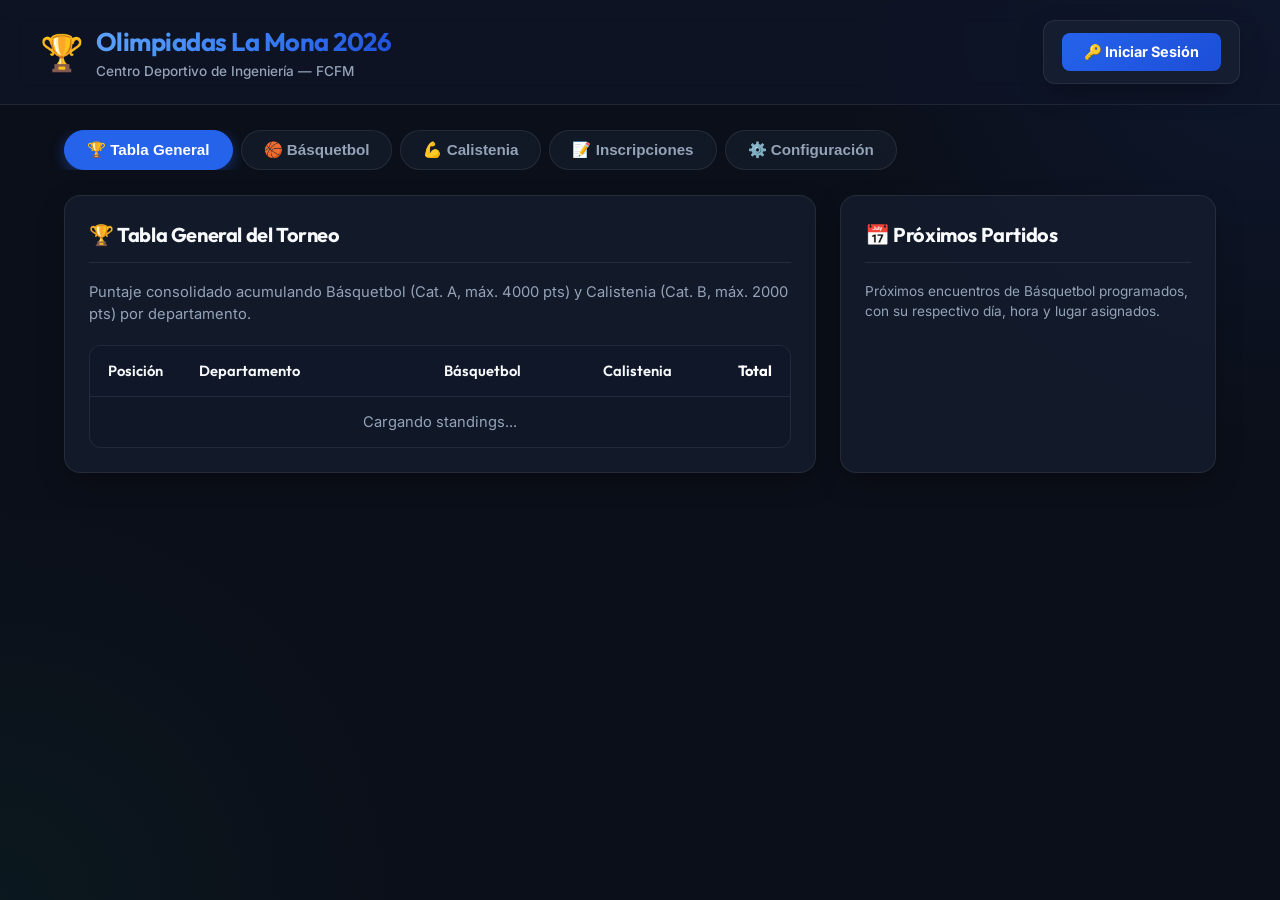
<file: frontend/index.html>
<!DOCTYPE html>
<html lang="es">
<head>
  <meta charset="UTF-8" />
  <meta name="viewport" content="width=device-width, initial-scale=1.0" />
  <title>🏆 Olimpiadas La Mona — CDI</title>
  <!-- Google Fonts: Outfit (headings) and Inter (body) -->
  <link rel="preconnect" href="https://fonts.googleapis.com">
  <link rel="preconnect" href="https://fonts.gstatic.com" crossorigin>
  <link href="https://fonts.googleapis.com/css2?family=Inter:wght@300;400;500;600;700&family=Outfit:wght@400;500;600;700;800&display=swap" rel="stylesheet">
  <style>
    /* ─── Variables de Diseño ─── */
    :root {
      --bg-main: #0b0f19;
      --bg-card: rgba(22, 30, 49, 0.7);
      --bg-card-hover: rgba(30, 41, 67, 0.85);
      --border-card: rgba(255, 255, 255, 0.08);
      --border-focus: #3b82f6;
      --text-primary: #f8fafc;
      --text-secondary: #94a3b8;
      --text-muted: #64748b;
      --color-primary: #2563eb;
      --color-primary-hover: #1d4ed8;
      --color-success: #10b981;
      --color-warning: #f59e0b;
      --color-danger: #ef4444;
      --font-headings: 'Outfit', sans-serif;
      --font-body: 'Inter', sans-serif;
      --shadow-premium: 0 10px 30px -10px rgba(0, 0, 0, 0.5);
      --transition-fast: all 0.2s cubic-bezier(0.4, 0, 0.2, 1);
    }

    /* ─── Resets y Estilos Generales ─── */
    * {
      box-sizing: border-box;
      margin: 0;
      padding: 0;
    }

    body {
      background-color: var(--bg-main);
      background-image: radial-gradient(circle at top right, rgba(37, 99, 235, 0.1), transparent 450px),
                        radial-gradient(circle at bottom left, rgba(16, 185, 129, 0.05), transparent 400px);
      color: var(--text-primary);
      font-family: var(--font-body);
      min-height: 100vh;
      line-height: 1.5;
      -webkit-font-smoothing: antialiased;
    }

    h1, h2, h3, h4 {
      font-family: var(--font-headings);
      font-weight: 700;
      letter-spacing: -0.02em;
    }

    /* ─── Header Premium ─── */
    header {
      background: rgba(15, 23, 42, 0.6);
      backdrop-filter: blur(12px);
      -webkit-backdrop-filter: blur(12px);
      border-bottom: 1px solid var(--border-card);
      padding: 20px 40px;
      display: flex;
      justify-content: space-between;
      align-items: center;
      flex-wrap: wrap;
      gap: 20px;
      position: sticky;
      top: 0;
      z-index: 100;
    }

    .brand-container {
      display: flex;
      align-items: center;
      gap: 12px;
    }

    .brand-logo {
      font-size: 2.2rem;
      animation: pulse 3s infinite alternate;
    }

    .brand-title h1 {
      font-size: 1.6rem;
      background: linear-gradient(135deg, #60a5fa 0%, #3b82f6 50%, #1d4ed8 100%);
      -webkit-background-clip: text;
      -webkit-text-fill-color: transparent;
    }

    .brand-title p {
      font-size: 0.85rem;
      color: var(--text-secondary);
      font-weight: 500;
    }

    /* ─── Widget de Login/Sesión en Header ─── */
    .user-session-card {
      background: rgba(30, 41, 59, 0.5);
      border: 1px solid var(--border-card);
      border-radius: 12px;
      padding: 12px 18px;
      display: flex;
      align-items: center;
      gap: 14px;
      max-width: 580px;
      box-shadow: var(--shadow-premium);
    }

    .user-badge-info {
      display: flex;
      flex-direction: column;
      gap: 4px;
    }

    .user-role-badge {
      font-size: 0.75rem;
      font-weight: 700;
      padding: 3px 10px;
      border-radius: 20px;
      text-transform: uppercase;
      text-align: center;
      display: inline-block;
      width: fit-content;
    }

    .user-name-display {
      font-size: 0.9rem;
      font-weight: 600;
      color: var(--text-primary);
      max-width: 220px;
      overflow: hidden;
      text-overflow: ellipsis;
      white-space: nowrap;
    }

    .btn-login-header {
      background: linear-gradient(135deg, #2563eb 0%, #1d4ed8 100%);
      color: white;
      border: none;
      padding: 10px 22px;
      border-radius: 8px;
      cursor: pointer;
      font-weight: 700;
      font-size: 0.9rem;
      font-family: var(--font-body);
      transition: var(--transition-fast);
      display: flex;
      align-items: center;
      gap: 8px;
    }

    .btn-login-header:hover {
      transform: translateY(-1px);
      box-shadow: 0 6px 20px rgba(37, 99, 235, 0.4);
    }

    .btn-logout {
      background: rgba(239, 68, 68, 0.15);
      color: #fca5a5;
      border: 1px solid rgba(239, 68, 68, 0.3);
      padding: 6px 14px;
      border-radius: 6px;
      cursor: pointer;
      font-size: 0.78rem;
      font-weight: 600;
      font-family: var(--font-body);
      transition: var(--transition-fast);
    }

    .btn-logout:hover {
      background: rgba(239, 68, 68, 0.3);
      color: #fff;
    }

    /* Colores por Rol */
    .role-organizador { background: rgba(37, 99, 235, 0.2); color: #93c5fd; border: 1px solid rgba(37, 99, 235, 0.4); }
    .role-juez { background: rgba(245, 158, 11, 0.2); color: #fde047; border: 1px solid rgba(245, 158, 11, 0.4); }
    .role-centro_estudiantes { background: rgba(16, 185, 129, 0.2); color: #6ee7b7; border: 1px solid rgba(16, 185, 129, 0.4); }
    .role-jugador { background: rgba(139, 92, 246, 0.2); color: #c4b5fd; border: 1px solid rgba(139, 92, 246, 0.4); }
    .role-guest { background: rgba(148, 163, 184, 0.15); color: #e2e8f0; border: 1px solid rgba(148, 163, 184, 0.3); }

    .user-dept-text {
      font-size: 0.8rem;
      color: var(--text-secondary);
      font-weight: 500;
    }

    /* ─── Modal de Login ─── */
    .login-overlay {
      position: fixed;
      inset: 0;
      background: rgba(0, 0, 0, 0.7);
      backdrop-filter: blur(8px);
      -webkit-backdrop-filter: blur(8px);
      display: flex;
      align-items: center;
      justify-content: center;
      z-index: 1000;
      animation: fadeIn 0.3s ease;
    }

    .login-overlay.hidden {
      display: none;
    }

    .login-modal {
      background: linear-gradient(145deg, rgba(22, 30, 49, 0.95) 0%, rgba(15, 23, 42, 0.98) 100%);
      border: 1px solid rgba(255, 255, 255, 0.1);
      border-radius: 20px;
      padding: 40px 36px;
      width: 100%;
      max-width: 420px;
      box-shadow: 0 24px 60px rgba(0, 0, 0, 0.6), 0 0 80px rgba(37, 99, 235, 0.08);
      animation: slideDown 0.4s ease;
    }

    .login-modal h2 {
      font-family: var(--font-headings);
      font-size: 1.5rem;
      text-align: center;
      margin-bottom: 8px;
      background: linear-gradient(135deg, #60a5fa 0%, #3b82f6 50%, #1d4ed8 100%);
      -webkit-background-clip: text;
      -webkit-text-fill-color: transparent;
    }

    .login-modal .login-subtitle {
      text-align: center;
      color: var(--text-secondary);
      font-size: 0.85rem;
      margin-bottom: 28px;
    }

    .login-modal .form-group {
      margin-bottom: 18px;
    }

    .login-modal .form-group label {
      font-size: 0.82rem;
      color: var(--text-secondary);
      font-weight: 600;
      text-transform: uppercase;
      letter-spacing: 0.04em;
    }

    .login-modal .form-group input {
      background: rgba(9, 13, 22, 0.8);
      color: var(--text-primary);
      border: 1px solid var(--border-card);
      padding: 12px 16px;
      border-radius: 10px;
      font-size: 0.95rem;
      outline: none;
      width: 100%;
      font-family: var(--font-body);
      transition: var(--transition-fast);
    }

    .login-modal .form-group input:focus {
      border-color: var(--border-focus);
      box-shadow: 0 0 0 3px rgba(37, 99, 235, 0.2);
    }

    .login-modal .btn-login {
      background: linear-gradient(135deg, #2563eb 0%, #1d4ed8 100%);
      color: white;
      border: none;
      padding: 13px 24px;
      border-radius: 10px;
      cursor: pointer;
      font-weight: 700;
      font-size: 1rem;
      font-family: var(--font-body);
      width: 100%;
      margin-top: 6px;
      transition: var(--transition-fast);
      display: flex;
      align-items: center;
      justify-content: center;
      gap: 8px;
    }

    .login-modal .btn-login:hover {
      transform: translateY(-2px);
      box-shadow: 0 8px 24px rgba(37, 99, 235, 0.4);
    }

    .login-modal .btn-login:active {
      transform: translateY(0);
    }

    .login-modal .login-error {
      background: rgba(239, 68, 68, 0.12);
      color: #fca5a5;
      border: 1px solid rgba(239, 68, 68, 0.3);
      border-radius: 8px;
      padding: 10px 14px;
      font-size: 0.84rem;
      font-weight: 500;
      margin-bottom: 14px;
      display: none;
      animation: slideDown 0.3s ease;
    }

    .login-modal .btn-cancel-login {
      background: transparent;
      color: var(--text-secondary);
      border: none;
      padding: 10px;
      cursor: pointer;
      font-size: 0.85rem;
      font-family: var(--font-body);
      width: 100%;
      text-align: center;
      margin-top: 8px;
      transition: var(--transition-fast);
    }

    .login-modal .btn-cancel-login:hover {
      color: var(--text-primary);
    }

    .login-modal .login-hint {
      text-align: center;
      font-size: 0.72rem;
      color: var(--text-muted);
      margin-top: 16px;
      line-height: 1.6;
    }

    /* ─── Navegación de Pestañas ─── */
    nav {
      max-width: 1200px;
      margin: 25px auto 10px auto;
      padding: 0 24px;
      display: flex;
      gap: 8px;
      overflow-x: auto;
      scrollbar-width: none;
    }

    nav::-webkit-scrollbar {
      display: none;
    }

    nav button {
      background: rgba(30, 41, 59, 0.4);
      color: var(--text-secondary);
      border: 1px solid var(--border-card);
      padding: 10px 22px;
      border-radius: 30px;
      cursor: pointer;
      font-size: 0.95rem;
      font-weight: 600;
      white-space: nowrap;
      transition: var(--transition-fast);
      display: flex;
      align-items: center;
      gap: 8px;
    }

    nav button:hover {
      background: rgba(30, 41, 59, 0.8);
      color: var(--text-primary);
      border-color: rgba(255, 255, 255, 0.2);
    }

    nav button.active {
      background: var(--color-primary);
      color: white;
      border-color: var(--color-primary);
      box-shadow: 0 4px 14px rgba(37, 99, 235, 0.4);
    }

    /* ─── Contenedor Principal ─── */
    main {
      max-width: 1200px;
      margin: 0 auto 50px auto;
      padding: 15px 24px;
    }

    .section {
      display: none;
      animation: fadeIn 0.4s ease-out;
    }

    .section.active {
      display: block;
    }

    /* ─── Tarjetas y Layouts ─── */
    .grid-2 {
      display: grid;
      grid-template-columns: repeat(auto-fit, minmax(380px, 1fr));
      gap: 24px;
      margin-bottom: 24px;
    }

    .card {
      background: var(--bg-card);
      border-radius: 16px;
      padding: 24px;
      border: 1px solid var(--border-card);
      box-shadow: var(--shadow-premium);
      transition: var(--transition-fast);
    }

    .card:hover {
      background: var(--bg-card-hover);
      border-color: rgba(255, 255, 255, 0.12);
    }

    .card h2 {
      font-size: 1.25rem;
      color: var(--text-primary);
      margin-bottom: 18px;
      display: flex;
      align-items: center;
      gap: 10px;
      border-bottom: 1px solid rgba(255, 255, 255, 0.08);
      padding-bottom: 12px;
    }

    /* ─── Formularios ─── */
    .form-group {
      margin-bottom: 16px;
      display: flex;
      flex-direction: column;
      gap: 6px;
    }

    .form-group label {
      font-size: 0.85rem;
      color: var(--text-secondary);
      font-weight: 600;
    }

    .form-group input, .form-group select {
      background: #090d16;
      color: var(--text-primary);
      border: 1px solid var(--border-card);
      padding: 10px 14px;
      border-radius: 8px;
      font-size: 0.9rem;
      outline: none;
      width: 100%;
      font-family: var(--font-body);
      transition: var(--transition-fast);
    }

    .form-group input:focus, .form-group select:focus {
      border-color: var(--border-focus);
      box-shadow: 0 0 0 3px rgba(37, 99, 235, 0.15);
    }

    /* Botones */
    .btn {
      display: inline-flex;
      align-items: center;
      justify-content: center;
      gap: 8px;
      background: var(--color-primary);
      color: white;
      border: none;
      padding: 11px 22px;
      border-radius: 8px;
      cursor: pointer;
      font-weight: 600;
      font-size: 0.92rem;
      font-family: var(--font-body);
      transition: var(--transition-fast);
      width: 100%;
      text-align: center;
    }

    .btn:hover {
      background: var(--color-primary-hover);
      transform: translateY(-1px);
    }

    .btn:active {
      transform: translateY(0);
    }

    .btn-secondary {
      background: rgba(148, 163, 184, 0.15);
      color: var(--text-primary);
      border: 1px solid var(--border-card);
    }

    .btn-secondary:hover {
      background: rgba(148, 163, 184, 0.25);
    }

    .btn-success {
      background: var(--color-success);
    }

    .btn-success:hover {
      background: #059669;
    }

    .btn-danger {
      background: var(--color-danger);
    }

    .btn-danger:hover {
      background: #dc2626;
    }

    /* ─── Alertas y Respuestas ─── */
    .msg-box {
      margin-top: 12px;
      padding: 10px 14px;
      border-radius: 8px;
      font-size: 0.85rem;
      font-weight: 500;
      animation: slideDown 0.3s ease;
      display: none;
    }

    .msg-success {
      background: rgba(16, 185, 129, 0.15);
      color: #6ee7b7;
      border: 1px solid rgba(16, 185, 129, 0.3);
      display: block;
    }

    .msg-error {
      background: rgba(239, 68, 68, 0.15);
      color: #fca5a5;
      border: 1px solid rgba(239, 68, 68, 0.3);
      display: block;
    }

    /* ─── Tablas Premium ─── */
    .table-container {
      overflow-x: auto;
      border-radius: 12px;
      border: 1px solid var(--border-card);
      background: rgba(15, 23, 42, 0.4);
    }

    table {
      width: 100%;
      border-collapse: collapse;
      font-size: 0.92rem;
      text-align: left;
    }

    th {
      background: rgba(15, 23, 42, 0.8);
      color: var(--text-primary);
      font-weight: 600;
      padding: 14px 18px;
      border-bottom: 1px solid var(--border-card);
      font-family: var(--font-headings);
    }

    td {
      padding: 14px 18px;
      border-bottom: 1px solid rgba(255, 255, 255, 0.04);
      color: var(--text-secondary);
      vertical-align: middle;
    }

    tr:last-child td {
      border-bottom: none;
    }

    tr:hover td {
      background: rgba(255, 255, 255, 0.02);
      color: var(--text-primary);
    }

    /* ─── Badges e Indicadores ─── */
    .badge {
      display: inline-block;
      padding: 4px 10px;
      border-radius: 20px;
      font-size: 0.78rem;
      font-weight: 700;
      text-transform: uppercase;
      text-align: center;
    }

    .badge-pendiente {
      background: rgba(245, 158, 11, 0.15);
      color: #fcd34d;
      border: 1px solid rgba(245, 158, 11, 0.3);
    }

    .badge-aprobada, .badge-jugado {
      background: rgba(16, 185, 129, 0.15);
      color: #6ee7b7;
      border: 1px solid rgba(16, 185, 129, 0.3);
    }

    .badge-rechazada, .badge-wo {
      background: rgba(239, 68, 68, 0.15);
      color: #fca5a5;
      border: 1px solid rgba(239, 68, 68, 0.3);
    }

    .stars-indicator {
      color: #f5a623;
      font-weight: 600;
      display: inline-flex;
      align-items: center;
      gap: 3px;
    }

    /* ─── Leaderboard Especial ─── */
    .rank-cell {
      font-weight: 700;
      font-size: 1.1rem;
      text-align: center;
      width: 60px;
    }
    .rank-1 { color: #f5a623; }
    .rank-2 { color: #cbd5e1; }
    .rank-3 { color: #b45309; }

    .depto-name {
      font-weight: 600;
      color: var(--text-primary);
      font-size: 1.05rem;
    }

    /* ─── Brackets (Llaves del Torneo) ─── */
    .bracket-container {
      display: flex;
      flex-direction: row;
      gap: 40px;
      padding: 10px 0 20px 0;
      min-width: 600px;
    }
    .bracket-round {
      display: flex;
      flex-direction: column;
      justify-content: space-around;
      gap: 20px;
      flex: 1;
    }
    .bracket-match {
      background: rgba(15, 23, 42, 0.6);
      border: 1px solid var(--border-card);
      border-radius: 8px;
      overflow: hidden;
      width: 100%;
      min-width: 180px;
      box-shadow: 0 4px 6px rgba(0,0,0,0.3);
      position: relative;
    }
    .bracket-team {
      display: flex;
      justify-content: space-between;
      padding: 10px 14px;
      font-size: 0.85rem;
      border-bottom: 1px solid rgba(255,255,255,0.05);
      color: var(--text-secondary);
      transition: var(--transition-fast);
    }
    .bracket-team:last-child {
      border-bottom: none;
    }
    .bracket-team.winner {
      font-weight: 700;
      color: var(--text-primary);
      background: rgba(16, 185, 129, 0.15);
      border-left: 3px solid var(--color-success);
    }
    .bracket-score {
      font-weight: 700;
      font-family: var(--font-headings);
    }

    /* ─── Animaciones ─── */
    @keyframes fadeIn {
      from { opacity: 0; transform: translateY(8px); }
      to { opacity: 1; transform: translateY(0); }
    }

    @keyframes slideDown {
      from { opacity: 0; transform: translateY(-8px); }
      to { opacity: 1; transform: translateY(0); }
    }

    @keyframes pulse {
      0% { transform: scale(1); }
      100% { transform: scale(1.05); }
    }

    /* Restricciones UI basadas en Permisos */
    .admin-only, .judge-only, .student-center-only, .player-only, .admin-or-student-center-visible, .admin-or-student-center-visible-col {
      display: none !important;
    }

    @media (max-width: 950px) {
      #sec-leaderboard .grid-2 {
        grid-template-columns: 1fr !important;
      }
    }
  </style>
</head>
<body>

<header>
  <div class="brand-container">
    <span class="brand-logo">🏆</span>
    <div class="brand-title">
      <h1>Olimpiadas La Mona 2026</h1>
      <p>Centro Deportivo de Ingeniería — FCFM</p>
    </div>
  </div>

  <div class="user-session-card" id="session-card">
    <!-- Estado: No logueado -->
    <div id="guest-view">
      <button class="btn-login-header" onclick="openLoginModal()">
        🔑 Iniciar Sesión
      </button>
    </div>
    <!-- Estado: Logueado -->
    <div id="logged-view" style="display: none; align-items: center; gap: 14px;">
      <div class="user-badge-info">
        <div id="user-name-display" class="user-name-display"></div>
        <div id="active-role-badge" class="user-role-badge role-guest">Invitado</div>
        <div id="active-dept-badge" class="user-dept-text">Sin Departamento</div>
      </div>
      <button class="btn-logout" onclick="logout()">Cerrar Sesión</button>
    </div>
  </div>
</header>

<nav>
  <button id="tab-btn-leaderboard" class="active" onclick="switchTab('leaderboard')">🏆 Tabla General</button>
  <button id="tab-btn-basquetbol" onclick="switchTab('basquetbol')">🏀 Básquetbol</button>
  <button id="tab-btn-calistenia" onclick="switchTab('calistenia')">💪 Calistenia</button>
  <button id="tab-btn-inscripciones" onclick="switchTab('inscripciones')">📝 Inscripciones</button>
  <button id="tab-btn-admin" onclick="switchTab('admin')">⚙️ Configuración</button>
</nav>

<!-- ─── MODAL DE LOGIN ─── -->
<div id="login-overlay" class="login-overlay hidden">
  <div class="login-modal">
    <h2>🔑 Iniciar Sesión</h2>
    <p class="login-subtitle">Ingresa tu nombre completo y tu clave para acceder al sistema</p>
    <div id="login-error" class="login-error"></div>
    <div class="form-group">
      <label for="login-nombre">Nombre de Usuario</label>
      <input type="text" id="login-nombre" placeholder="ej: Jorge Zambrano (Organizador CDI)" autocomplete="off" />
    </div>
    <div class="form-group">
      <label for="login-clave">Clave</label>
      <input type="password" id="login-clave" placeholder="Ingresa tu clave" value="1234" />
    </div>
    <button class="btn-login" onclick="doLogin()">🚀 Ingresar</button>
    <button class="btn-cancel-login" onclick="closeLoginModal()">Continuar como invitado</button>
    <div class="login-hint">
      💡 Clave por defecto: <strong>1234</strong><br>
      Según tu usuario tendrás permisos de <strong>Organizador</strong>, <strong>Juez</strong>, <strong>Centro de Estudiantes</strong> o <strong>Jugador</strong>.
    </div>
  </div>
</div>

<main>

  <!-- SECCIÓN 1: TABLA GENERAL (LEADERBOARD) -->
  <section id="sec-leaderboard" class="section active">
    <div class="grid-2" style="grid-template-columns: 2fr 1fr; gap: 24px;">
      
      <!-- Tabla General -->
      <div class="card" style="margin-bottom: 0;">
        <h2>🏆 Tabla General del Torneo</h2>
        <p style="color: var(--text-secondary); margin-bottom: 20px; font-size: 0.92rem;">
          Puntaje consolidado acumulando Básquetbol (Cat. A, máx. 4000 pts) y Calistenia (Cat. B, máx. 2000 pts) por departamento.
        </p>
        <div class="table-container">
          <table>
            <thead>
              <tr>
                <th style="width: 80px; text-align: center;">Posición</th>
                <th>Departamento</th>
                <th style="text-align: right;">Básquetbol</th>
                <th style="text-align: right;">Calistenia</th>
                <th style="text-align: right; font-weight: 700; color: white;">Total</th>
              </tr>
            </thead>
            <tbody id="leaderboard-tbody">
              <tr><td colspan="5" style="text-align: center;">Cargando standings...</td></tr>
            </tbody>
          </table>
        </div>
      </div>

      <!-- Próximos Partidos (Básquetbol) -->
      <div class="card" style="margin-bottom: 0; display: flex; flex-direction: column;">
        <h2>📅 Próximos Partidos</h2>
        <p style="color: var(--text-secondary); margin-bottom: 16px; font-size: 0.85rem;">
          Próximos encuentros de Básquetbol programados, con su respectivo día, hora y lugar asignados.
        </p>
        <div id="upcoming-matches-container" style="flex: 1; overflow-y: auto; display: flex; flex-direction: column; gap: 12px; max-height: 500px;">
          <!-- Se cargan dinámicamente -->
        </div>
      </div>
      
    </div>
  </section>

  <!-- SECCIÓN 2: BÁSQUETBOL -->
  <section id="sec-basquetbol" class="section">
    <!-- Tabla de Posiciones de la Fase de Grupos -->
    <div class="card" style="margin-bottom: 24px;">
      <h2>🏆 Tabla de Posiciones — Fase de Grupos</h2>
      <p style="color: var(--text-secondary); margin-bottom: 16px; font-size: 0.85rem;">
        Tabla acumulada únicamente de la Fase de Grupos. Victoria = 2 pts, Derrota = 1 pt, W.O. = 0 pts. Desempates: (1) Diferencia de puntos, (2) Resultado directo.
      </p>
      <div class="table-container">
        <table>
          <thead>
            <tr>
              <th style="width: 80px; text-align: center;">Posición</th>
              <th>Equipo</th>
              <th>Departamento</th>
              <th style="text-align: center;">PJ</th>
              <th style="text-align: center;">PG</th>
              <th style="text-align: center;">PP</th>
              <th style="text-align: center;">PF</th>
              <th style="text-align: center;">PC</th>
              <th style="text-align: right;">DIF</th>
              <th style="text-align: right; font-weight: 700; color: white;">Puntos</th>
            </tr>
          </thead>
          <tbody id="basquet-standings-tbody">
            <tr><td colspan="10" style="text-align: center;">Cargando tabla de posiciones...</td></tr>
          </tbody>
        </table>
      </div>
    </div>

    <!-- Llaves del Torneo -->
    <div class="card" style="margin-bottom: 24px; overflow-x: auto;">
      <h2>🏆 Llaves del Torneo (Brackets)</h2>
      <div class="bracket-container" id="bracket-container">
        <p style="color: var(--text-secondary); font-size: 0.9rem;">Cargando brackets...</p>
      </div>
    </div>

    <!-- Formularios de creación (Organizador únicamente) -->
    <div class="grid-2 admin-or-student-center-visible" id="basquet-admin-forms">
      <div class="card">
        <h2>🏀 Crear Equipo de Básquetbol</h2>
        <div class="form-group">
          <label for="eq-nombre">Nombre del Equipo</label>
          <input type="text" id="eq-nombre" placeholder="ej: Dream Team Eléctrica" />
        </div>
        <div class="form-group">
          <label for="eq-depto">Departamento</label>
          <select id="eq-depto"></select>
        </div>
        <button class="btn" onclick="crearEquipo()"><span class="btn-icon">＋</span> Crear Equipo</button>
        <div id="msg-crear-equipo" class="msg-box"></div>
      </div>

      <div class="card">
        <h2>👤 Agregar Jugadores a Equipo</h2>
        <p style="font-size: 0.78rem; color: var(--text-muted); margin-bottom: 10px;">
          *Nota: Los organizadores pueden registrar jugadores directamente. Los jugadores deben inscribirse mediante el flujo de inscripciones.
        </p>
        <div class="form-group">
          <label for="add-equipo-select">Seleccionar Equipo</label>
          <select id="add-equipo-select"></select>
        </div>
        <div class="form-group">
          <label for="add-jugador-select">Seleccionar Jugadores (Usa Ctrl/Cmd + Clic para elegir varios)</label>
          <select id="add-jugador-select" multiple style="height: 120px;"></select>
        </div>
        <button class="btn btn-success" onclick="agregarJugadoresAEquipo()"><span class="btn-icon">⚡</span> Agregar al Equipo</button>
        <div id="msg-add-jugador" class="msg-box"></div>
      </div>
    </div>

    <!-- Crear Partido (Organizador únicamente) -->
    <div class="card admin-only" id="basquet-match-form" style="margin-bottom: 24px;">
      <h2>📅 Programar Partido de Básquetbol</h2>
      <div class="grid-2" style="grid-template-columns: repeat(auto-fit, minmax(240px, 1fr)); gap: 16px; margin-bottom: 16px;">
        <div class="form-group">
          <label for="partido-local">Equipo Local</label>
          <select id="partido-local" onchange="actualizarTitularesSelect('local')"></select>
        </div>
        <div class="form-group">
          <label for="partido-visitante">Equipo Visitante</label>
          <select id="partido-visitante" onchange="actualizarTitularesSelect('visitante')"></select>
        </div>
        <div class="form-group">
          <label for="partido-fecha">Fecha del Encuentro</label>
          <input type="datetime-local" id="partido-fecha" />
        </div>
        <div class="form-group">
          <label for="partido-fase">Fase del Torneo</label>
          <select id="partido-fase">
            <option value="Fase de Grupos">Fase de Grupos</option>
            <option value="Clasificación">Clasificación</option>
            <option value="Semifinales">Semifinales</option>
            <option value="Final">Final</option>
          </select>
        </div>
        <div class="form-group">
          <label for="partido-lugar">Lugar del Encuentro</label>
          <select id="partido-lugar">
            <option value="Cancha de 850">Cancha de 850</option>
            <option value="Cancha -3 de 851">Cancha -3 de 851</option>
          </select>
        </div>
      </div>
      <!-- Selección de titulares (OBLIGATORIO) -->
      <div class="grid-2" style="grid-template-columns: 1fr 1fr; gap: 16px; margin-bottom: 16px;">
        <div class="form-group">
          <label for="titulares-local-select">
            👕 Titulares Local <span style="color: var(--color-danger); font-weight: 700;">*</span>
            <span style="color: var(--text-muted); font-size: 0.78rem;">(Ctrl+Clic · mín. 5, máx. 12 · ≤5 ⭐)</span>
          </label>
          <select id="titulares-local-select" multiple style="height: 150px;"></select>
        </div>
        <div class="form-group">
          <label for="titulares-visitante-select">
            👕 Titulares Visitante <span style="color: var(--color-danger); font-weight: 700;">*</span>
            <span style="color: var(--text-muted); font-size: 0.78rem;">(Ctrl+Clic · mín. 5, máx. 12 · ≤5 ⭐)</span>
          </label>
          <select id="titulares-visitante-select" multiple style="height: 150px;"></select>
        </div>
      </div>
      <div style="display: flex; gap: 12px; align-items: center; flex-wrap: wrap;">
        <button class="btn" onclick="crearPartido()" style="height: 42px;"><span class="btn-icon">＋</span> Programar Partido</button>
        <p style="font-size: 0.8rem; color: var(--text-muted);">⚠️ Ambos equipos deben tener capitán asignado y al menos 5 titulares seleccionados.</p>
      </div>
      <div id="msg-crear-partido" class="msg-box"></div>
    </div>

    <!-- Lista de Partidos Programados -->
    <div class="card" style="margin-bottom: 24px;">
      <h2>📅 Partidos Programados</h2>
      <div class="table-container">
        <table>
          <thead>
            <tr>
              <th style="width: 60px;">ID</th>
              <th>Fase</th>
              <th>Equipo Local</th>
              <th>Equipo Visitante</th>
              <th>Fecha</th>
              <th>Lugar</th>
              <th class="judge-or-admin-visible" style="width: 260px; text-align: center;">Acción</th>
            </tr>
          </thead>
          <tbody id="partidos-pendientes-tbody">
            <tr><td colspan="7" style="text-align: center;">Cargando partidos...</td></tr>
          </tbody>
        </table>
      </div>
    </div>

    <!-- Resultados de Partidos Jugados -->
    <div class="card" style="margin-bottom: 24px; background: linear-gradient(145deg, rgba(30, 41, 67, 0.7) 0%, rgba(15, 23, 42, 0.9) 100%);">
      <h2 style="color: #6ee7b7;">✅ Resultados (Partidos Jugados)</h2>
      <p style="color: var(--text-secondary); margin-bottom: 16px; font-size: 0.85rem;">Historial de encuentros finalizados y sus marcadores definitivos.</p>
      <div class="table-container">
        <table>
          <thead>
            <tr>
              <th style="width: 60px;">ID</th>
              <th>Fase</th>
              <th>Equipo Local</th>
              <th>Equipo Visitante</th>
              <th style="text-align: center;">Marcador</th>
              <th>Lugar</th>
              <th>Ganador</th>
            </tr>
          </thead>
          <tbody id="partidos-jugados-tbody">
            <tr><td colspan="7" style="text-align: center;">Cargando resultados...</td></tr>
          </tbody>
        </table>
      </div>
    </div>
    <!-- Lista de Equipos -->
    <div class="card">
      <h2>👥 Equipos Registrados</h2>
      <div class="table-container">
        <table>
          <thead>
            <tr>
              <th style="width: 60px;">ID</th>
              <th>Nombre del Equipo</th>
              <th>Departamento</th>
              <th>Jugadores Inscritos</th>
              <th class="admin-or-student-center-visible-col" style="text-align: center; width: 60px;">🗑️</th>
            </tr>
          </thead>
          <tbody id="equipos-tbody">
            <tr><td colspan="6" style="text-align: center;">Cargando equipos...</td></tr>
          </tbody>
        </table>
      </div>
    </div>
  </section>

  <!-- SECCIÓN 3: CALISTENIA -->
  <section id="sec-calistenia" class="section">
    <!-- Formularios de Calistenia -->
    <div style="display: grid; grid-template-columns: repeat(auto-fit, minmax(320px, 1fr)); gap: 24px;">
      
      <!-- Organizar Competencia de Calistenia (Organizador únicamente) -->
      <div class="card admin-only" id="calist-competition-card">
        <h2>🏆 Organizar Competencia</h2>
        <p style="font-size: 0.8rem; color: var(--text-secondary); margin-bottom: 12px;">
          Define un evento de calistenia especificando su nombre, categoría, lugar y fecha/hora.
        </p>
        <div class="form-group">
          <label for="calis-comp-nombre">Nombre de la Competencia</label>
          <input type="text" id="calis-comp-nombre" placeholder="ej: Torneo de Muscle Ups Otoño" />
        </div>
        <div class="grid-2" style="gap: 12px; margin-bottom: 0;">
          <div class="form-group">
            <label for="calis-comp-categoria">Categoría</label>
            <select id="calis-comp-categoria">
              <option value="M">Masculina (M)</option>
              <option value="F">Femenina (F)</option>
            </select>
          </div>
          <div class="form-group">
            <label for="calis-comp-lugar">Lugar</label>
            <select id="calis-comp-lugar">
              <option value="Patio de calistenia de 850">Patio de calistenia de 850</option>
              <option value="Gimnasio -3 de 851">Gimnasio -3 de 851</option>
            </select>
          </div>
        </div>
        <div class="form-group">
          <label for="calis-comp-fecha">Fecha y Hora</label>
          <input type="text" id="calis-comp-fecha" placeholder="ej: 30 de Junio, 15:00 hrs" />
        </div>
        <button class="btn btn-success" onclick="organizarCompetenciaCalistenia()"><span class="btn-icon">＋</span> Crear Competencia</button>
        <div id="msg-calis-comp" class="msg-box"></div>
      </div>

      <!-- Registro de Participante (Organizador únicamente) -->
      <div class="card admin-only" id="calist-register-card">
        <h2>💪 Inscribir Competidor</h2>
        <p style="font-size: 0.8rem; color: var(--text-secondary); margin-bottom: 12px;">
          Inscribe a un jugador en la disciplina de Calistenia. Los mejores 4 resultados (2 M y 2 F) sumarán para su departamento.
        </p>
        <div class="form-group">
          <label for="calis-jugador">Seleccionar Jugador</label>
          <select id="calis-jugador" onchange="autoFillCalisteniaCategory()"></select>
        </div>
        <div class="grid-2" style="gap: 12px; margin-bottom: 0;">
          <div class="form-group">
            <label for="calis-categoria">Categoría</label>
            <input type="text" id="calis-categoria" disabled placeholder="Autodetectada" />
          </div>
          <div class="form-group">
            <label for="calis-depto">Departamento</label>
            <input type="text" id="calis-depto" disabled placeholder="Autodetectado" />
          </div>
        </div>
        <button class="btn" onclick="inscribirCalistenia()"><span class="btn-icon">＋</span> Inscribir Competidor</button>
        <div id="msg-calis-inscribir" class="msg-box"></div>
      </div>

      <!-- Registrar Resultados (Organizador y Juez únicamente) -->
      <div class="card judge-or-admin-visible" id="calist-results-card">
        <h2>📝 Registrar Marca</h2>
        <p style="font-size: 0.8rem; color: var(--text-secondary); margin-bottom: 12px;">
          Guarda la marca de un competidor en una prueba y competencia específicas.
        </p>
        <div class="form-group">
          <label for="calis-res-participante">Competidor Inscripto</label>
          <select id="calis-res-participante" onchange="updateCalisteniaPruebasSelect(); filterCompetenciasByParticipantCategory();"></select>
        </div>
        <div class="form-group">
          <label for="calis-res-competencia">Competencia Organizada</label>
          <select id="calis-res-competencia"></select>
        </div>
        <div class="form-group">
          <label for="calis-res-prueba">Prueba Específica</label>
          <select id="calis-res-prueba"></select>
        </div>
        <div class="form-group">
          <label for="calis-res-valor">Valor de la Marca</label>
          <input type="number" id="calis-res-valor" step="0.1" placeholder="ej: 15 (repeticiones) o 45.5 (segundos)" />
        </div>
        <button class="btn btn-success" onclick="registrarResultadoCalistenia()"><span class="btn-icon">💾</span> Guardar Marca</button>
        <div id="msg-calis-resultado" class="msg-box"></div>
      </div>
    </div>

    <!-- Lista de Competencias Organizadas -->
    <div class="card" style="margin-top: 24px; margin-bottom: 24px;">
      <h2>📅 Competencias de Calistenia Organizadas</h2>
      <div class="table-container">
        <table>
          <thead>
            <tr>
              <th style="width: 60px;">ID</th>
              <th>Nombre de la Competencia</th>
              <th style="text-align: center;">Categoría</th>
              <th>Lugar</th>
              <th>Fecha y Hora</th>
              <th class="judge-or-admin-visible-col" style="text-align: center; width: 60px;">🗑️</th>
            </tr>
          </thead>
          <tbody id="calistenia-competencias-tbody">
            <tr><td colspan="6" style="text-align: center;">Cargando competencias...</td></tr>
          </tbody>
        </table>
      </div>
    </div>

    <!-- Lista de Participantes y Marcas -->
    <div class="card" style="margin-top: 24px;">
      <h2>💪 Clasificaciones y Marcas de Calistenia</h2>
      <div class="table-container">
        <table>
          <thead>
            <tr>
              <th style="width: 60px;">ID</th>
              <th>Nombre del Competidor</th>
              <th>Departamento</th>
              <th style="text-align: center;">Categoría</th>
              <th style="text-align: center;">Pruebas Completadas</th>
              <th style="text-align: right;">Rendimiento Total (Suma)</th>
              <th class="judge-or-admin-visible-col" style="text-align: center; width: 60px;">🗑️</th>
            </tr>
          </thead>
          <tbody id="calistenia-tbody">
            <tr><td colspan="7" style="text-align: center;">Cargando participantes...</td></tr>
          </tbody>
        </table>
      </div>
    </div>
  </section>

  <!-- SECCIÓN 4: INSCRIPCIONES -->
  <section id="sec-inscripciones" class="section">
    <!-- Formulario para Jugador (Simulador de Jugador) -->
    <div class="card player-only" id="inscripcion-solicitar-card" style="margin-bottom: 24px;">
      <h2>📝 Solicitar Inscripción en Competencia</h2>
      <p style="color: var(--text-secondary); margin-bottom: 14px; font-size: 0.9rem;">
        Solicita participar en una competencia. Tu solicitud será enviada al Centro de Estudiantes de tu departamento para su aprobación.
      </p>
      <div class="grid-3" style="display: grid; grid-template-columns: 1fr 1fr 1fr; gap: 16px; margin-bottom: 0; align-items: flex-end;">
        <div class="form-group">
          <label for="solicitud-competencia">Competencia</label>
          <select id="solicitud-competencia" onchange="toggleSolicitudEquipoField()">
            <option value="basquet">Básquetbol (Equipo)</option>
            <option value="calistenia">Calistenia (Individual)</option>
          </select>
        </div>
        <div class="form-group" id="solicitud-equipo-container">
          <label for="solicitud-equipo">Seleccionar Equipo</label>
          <select id="solicitud-equipo"></select>
        </div>
        <div class="form-group">
          <button class="btn" onclick="solicitarInscripcion()" style="height: 42px; width: 100%;"><span class="btn-icon">✉️</span> Enviar Solicitud</button>
        </div>
      </div>
      <div id="msg-solicitar-inscripcion" class="msg-box"></div>
    </div>

    <!-- Panel de Aprobaciones del Centro de Estudiantes -->
    <div class="card student-center-only" id="inscripcion-centro-card" style="margin-bottom: 24px;">
      <h2>📥 Panel de Aprobaciones (Centro de Estudiantes)</h2>
      <p style="color: var(--text-secondary); margin-bottom: 14px; font-size: 0.9rem;">
        Solicitudes de inscripción pendientes de los alumnos de tu departamento para ingresar a equipos.
      </p>
      <div class="table-container">
        <table>
          <thead>
            <tr>
              <th>ID</th>
              <th>Jugador</th>
              <th>Género / Estrellas</th>
              <th>Equipo Solicitado</th>
              <th style="text-align: center; width: 200px;">Acciones</th>
            </tr>
          </thead>
          <tbody id="inscripciones-centro-tbody">
            <tr><td colspan="5" style="text-align: center;">No hay solicitudes pendientes para tu departamento.</td></tr>
          </tbody>
        </table>
      </div>
      <div id="msg-accion-inscripcion" class="msg-box"></div>
    </div>

    <!-- Registro General de Inscripciones -->
    <div class="card">
      <h2>📋 Registro Histórico de Inscripciones</h2>
      <div class="table-container">
        <table>
          <thead>
            <tr>
              <th style="width: 60px;">ID</th>
              <th>Jugador</th>
              <th>Departamento</th>
              <th>Equipo</th>
              <th>Estado</th>
              <th>Fecha de Solicitud</th>
            </tr>
          </thead>
          <tbody id="inscripciones-general-tbody">
            <tr><td colspan="6" style="text-align: center;">Cargando inscripciones...</td></tr>
          </tbody>
        </table>
      </div>
    </div>
  </section>

  <!-- SECCIÓN 5: CONFIGURACIÓN (DEPARTAMENTOS Y JUGADORES) -->
  <section id="sec-admin" class="section">
    <div class="grid-2 admin-or-student-center-visible" id="config-forms">
      <div class="card admin-only">
        <h2>🏢 Agregar Departamento</h2>
        <div class="form-group">
          <label for="dept-nombre">Nombre del Departamento</label>
          <input type="text" id="dept-nombre" placeholder="ej: Ingeniería Civil Matemática" />
        </div>
        <button class="btn" onclick="crearDepartamento()"><span class="btn-icon">＋</span> Agregar Departamento</button>
        <div id="msg-crear-dept" class="msg-box"></div>
      </div>

      <div class="card">
        <h2>👤 Registrar Jugador en el Sistema</h2>
        <div class="form-group">
          <label for="jug-nombre">Nombre Completo</label>
          <input type="text" id="jug-nombre" placeholder="ej: Valentina Perez" />
        </div>
        <div class="grid-2" style="gap: 12px; margin-bottom: 0;">
          <div class="form-group">
            <label for="jug-genero">Género</label>
            <select id="jug-genero">
              <option value="M">Masculino</option>
              <option value="F">Femenino</option>
            </select>
          </div>
          <div class="form-group">
            <label for="jug-estrellas">Nivel (Estrellas)</label>
            <select id="jug-estrellas">
              <option value="0">0 ★ (Amateur)</option>
              <option value="1">1 ★ (Rama Interna)</option>
              <option value="2">2 ★ (Selección U / Federado)</option>
              <option value="3">3 ★ (Selección Nacional)</option>
            </select>
          </div>
        </div>
        <div class="form-group">
          <label for="jug-depto">Departamento</label>
          <select id="jug-depto"></select>
        </div>
        <button class="btn btn-success" onclick="crearJugador()"><span class="btn-icon">👤</span> Registrar Jugador</button>
        <div id="msg-crear-jugador" class="msg-box"></div>
      </div>
    </div>

    <div class="grid-2" style="margin-top: 24px;">
      <!-- Listado de Departamentos -->
      <div class="card">
        <h2>🏢 Departamentos Registrados</h2>
        <div class="table-container">
          <table>
            <thead>
              <tr>
                <th style="width: 80px;">ID</th>
                <th>Nombre del Departamento</th>
                <th class="admin-only" style="text-align: center; width: 60px;">🗑️</th>
              </tr>
            </thead>
            <tbody id="departamentos-tbody">
              <tr><td colspan="3" style="text-align: center;">Cargando departamentos...</td></tr>
            </tbody>
          </table>
        </div>
      </div>

      <!-- Listado de Jugadores -->
      <div class="card">
        <h2>👥 Jugadores en Base de Datos</h2>
        <div class="table-container">
          <table>
            <thead>
              <tr>
                <th style="width: 60px;">ID</th>
                <th>Nombre</th>
                <th>Género</th>
                <th>Rango</th>
                <th>Departamento</th>
                <th class="admin-or-student-center-visible-col" style="text-align: center; width: 60px;">🗑️</th>
              </tr>
            </thead>
            <tbody id="jugadores-tbody">
              <tr><td colspan="6" style="text-align: center;">Cargando jugadores...</td></tr>
            </tbody>
          </table>
        </div>
      </div>
    </div>
  </section>

</main>

<script>
  // Dirección base del Backend FastAPI
  const API_URL = "http://localhost:8000";

  // ─── Estado de la Aplicación ───
  let state = {
    usuarios: [],
    departamentos: [],
    jugadores: [],
    equipos: [],
    partidos: [],
    calisteniaParticipantes: [],
    calisteniaResultados: [],
    calisteniaCompetencias: [],
    inscripciones: [],
    puntajes: [],
    activeUser: { id: "guest", nombre: "Invitado", rol: "guest", departamento_id: null }
  };

  // ─── Inicialización de la SPA ───
  window.addEventListener("DOMContentLoaded", async () => {
    await loadAllData();
    // Default active tab
    switchTab("leaderboard");
  });

  // ─── Consumo de la API Backend ───
  async function apiGet(path) {
    const res = await fetch(API_URL + path);
    if (!res.ok) {
      const err = await res.json().catch(() => ({ detail: "Error desconocido de red." }));
      throw new Error(err.detail || `Error HTTP ${res.status}`);
    }
    return res.json();
  }

  async function apiPost(path, body) {
    const res = await fetch(API_URL + path, {
      method: "POST",
      headers: { "Content-Type": "application/json" },
      body: JSON.stringify(body)
    });
    const data = await res.json().catch(() => null);
    if (!res.ok) {
      throw new Error(data?.detail || `Error HTTP ${res.status}`);
    }
    return data;
  }

  async function apiPatch(path, body) {
    const res = await fetch(API_URL + path, {
      method: "PATCH",
      headers: { "Content-Type": "application/json" },
      body: JSON.stringify(body)
    });
    const data = await res.json().catch(() => null);
    if (!res.ok) {
      throw new Error(data?.detail || `Error HTTP ${res.status}`);
    }
    return data;
  }

  // ─── Cargar todos los Datos de la BD ───
  async function loadAllData() {
    try {
      // Cargamos recursos básicos paralelos
      const [depts, jugs, eqs, parts, calisParts, calisRes, calisComps, inscs, rankings, users] = await Promise.all([
        apiGet("/departamentos/"),
        apiGet("/jugadores/"),
        apiGet("/equipos/"),
        apiGet("/partidos/"),
        apiGet("/calistenia/participantes"),
        apiGet("/calistenia/resultados"),
        apiGet("/calistenia/competencias"),
        apiGet("/inscripciones/"),
        apiGet("/puntajes/"),
        apiGet("/usuarios/")
      ]);

      state.departamentos = depts;
      state.jugadores = jugs;
      state.equipos = eqs;
      state.partidos = parts;
      state.calisteniaParticipantes = calisParts;
      state.calisteniaResultados = calisRes;
      state.calisteniaCompetencias = calisComps;
      state.inscripciones = inscs;
      state.puntajes = rankings;
      state.usuarios = users;

      // Actualizar selectores y vistas
      populateSelectors();
      renderAllViews();
      updateSessionUI();
    } catch (e) {
      console.error("Error cargando los datos del backend:", e);
    }
  }

  // ─── Poblar Selectores de Formularios ───
  function populateSelectors() {
    // Guardar valores seleccionados previamente
    const prevEqDepto = document.getElementById("eq-depto").value;
    const prevJugDepto = document.getElementById("jug-depto").value;
    const prevCalisJugador = document.getElementById("calis-jugador").value;
    const prevAddEquipo = document.getElementById("add-equipo-select").value;
    const prevPartidoLocal = document.getElementById("partido-local").value;
    const prevPartidoVisitante = document.getElementById("partido-visitante").value;
    const prevSolicitudEquipo = document.getElementById("solicitud-equipo").value;
    const prevCalisResParticipante = document.getElementById("calis-res-participante").value;
    const prevCalisResCompetencia = document.getElementById("calis-res-competencia") ? document.getElementById("calis-res-competencia").value : null;

    // 1. Departamentos
    const deptoOptions = state.departamentos.map(d => `<option value="${d.id}">${d.nombre}</option>`).join("");
    document.getElementById("eq-depto").innerHTML = deptoOptions;
    document.getElementById("jug-depto").innerHTML = deptoOptions;

    // 2. Jugadores
    const jugadorOptions = state.jugadores.map(j => {
      const depto = state.departamentos.find(d => d.id === j.departamento_id);
      const deptoName = depto ? depto.nombre : "Sin Depto";
      return `<option value="${j.id}">${j.nombre} (${j.genero}, ${j.estrellas}★) — ${deptoName}</option>`;
    }).join("");
    document.getElementById("add-jugador-select").innerHTML = jugadorOptions;
    document.getElementById("calis-jugador").innerHTML = jugadorOptions;

    // 3. Equipos
    const equipoOptions = state.equipos.map(e => `<option value="${e.id}">${e.nombre}</option>`).join("");
    document.getElementById("add-equipo-select").innerHTML = equipoOptions;
    document.getElementById("partido-local").innerHTML = equipoOptions;
    document.getElementById("partido-visitante").innerHTML = equipoOptions;
    document.getElementById("solicitud-equipo").innerHTML = equipoOptions;

    // 4. Participantes Calistenia
    const calisPartOptions = state.calisteniaParticipantes.map(cp => {
      const jugador = state.jugadores.find(j => j.id === cp.jugador_id);
      const depto = state.departamentos.find(d => d.id === cp.departamento_id);
      const name = jugador ? jugador.nombre : `ID ${cp.jugador_id}`;
      const deptoName = depto ? depto.nombre : `ID ${cp.departamento_id}`;
      return `<option value="${cp.id}">${name} (${cp.categoria}) — ${deptoName}</option>`;
    }).join("");
    document.getElementById("calis-res-participante").innerHTML = calisPartOptions;

    // Restaurar valores previamente seleccionados si siguen siendo válidos en los nuevos datos
    if (prevEqDepto && state.departamentos.some(d => d.id == prevEqDepto)) {
      document.getElementById("eq-depto").value = prevEqDepto;
    }
    if (prevJugDepto && state.departamentos.some(d => d.id == prevJugDepto)) {
      document.getElementById("jug-depto").value = prevJugDepto;
    }
    if (prevCalisJugador && state.jugadores.some(j => j.id == prevCalisJugador)) {
      document.getElementById("calis-jugador").value = prevCalisJugador;
    }
    if (prevAddEquipo && state.equipos.some(e => e.id == prevAddEquipo)) {
      document.getElementById("add-equipo-select").value = prevAddEquipo;
    }
    if (prevPartidoLocal && state.equipos.some(e => e.id == prevPartidoLocal)) {
      document.getElementById("partido-local").value = prevPartidoLocal;
    }
    if (prevPartidoVisitante && state.equipos.some(e => e.id == prevPartidoVisitante)) {
      document.getElementById("partido-visitante").value = prevPartidoVisitante;
    }
    if (prevSolicitudEquipo && state.equipos.some(e => e.id == prevSolicitudEquipo)) {
      document.getElementById("solicitud-equipo").value = prevSolicitudEquipo;
    }
    if (prevCalisResParticipante && state.calisteniaParticipantes.some(cp => cp.id == prevCalisResParticipante)) {
      document.getElementById("calis-res-participante").value = prevCalisResParticipante;
    }
    
    // Auto rellenar el formulario de Calistenia
    autoFillCalisteniaCategory();
    updateCalisteniaPruebasSelect();
    filterCompetenciasByParticipantCategory();
    
    if (prevCalisResCompetencia && document.getElementById("calis-res-competencia") && state.calisteniaCompetencias.some(c => c.id == prevCalisResCompetencia)) {
      document.getElementById("calis-res-competencia").value = prevCalisResCompetencia;
    }
  }

  // ─── Rellenado Automático de Categoría en Calistenia ───
  function autoFillCalisteniaCategory() {
    const jugadorId = parseInt(document.getElementById("calis-jugador").value);
    if (!jugadorId) return;
    const jugador = state.jugadores.find(j => j.id === jugadorId);
    if (jugador) {
      document.getElementById("calis-categoria").value = jugador.genero === "M" ? "Masculina (M)" : "Femenina (F)";
      const depto = state.departamentos.find(d => d.id === jugador.departamento_id);
      document.getElementById("calis-depto").value = depto ? depto.nombre : "Sin Depto";
    }
  }

  // ─── Filtrar Pruebas válidas en Calistenia según el género ───
  function updateCalisteniaPruebasSelect() {
    const participanteId = parseInt(document.getElementById("calis-res-participante").value);
    const select = document.getElementById("calis-res-prueba");
    if (!participanteId) {
      select.innerHTML = "<option>Ningún participante seleccionado</option>";
      return;
    }
    const participante = state.calisteniaParticipantes.find(p => p.id === participanteId);
    if (!participante) return;

    if (participante.categoria === "M") {
      select.innerHTML = `
        <option value="muscle_ups">Muscle Ups (Repeticiones)</option>
        <option value="pull_ups">Pull Ups (Repeticiones)</option>
        <option value="push_ups">Push Ups (Repeticiones)</option>
        <option value="handstand_hold">Handstand Hold (Segundos)</option>
      `;
    } else {
      select.innerHTML = `
        <option value="pull_ups">Pull Ups (Repeticiones)</option>
        <option value="push_ups">Push Ups (Repeticiones)</option>
        <option value="handstand_hold">Handstand Hold (Segundos)</option>
        <option value="hang_hold">Hang Hold (Segundos)</option>
      `;
    }
  }

  // ─── Sistema de Login / Logout ───

  function openLoginModal() {
    document.getElementById("login-overlay").classList.remove("hidden");
    document.getElementById("login-nombre").value = "";
    document.getElementById("login-clave").value = "1234";
    document.getElementById("login-error").style.display = "none";
    document.getElementById("login-nombre").focus();
  }

  function closeLoginModal() {
    document.getElementById("login-overlay").classList.add("hidden");
  }

  async function doLogin() {
    const nombre = document.getElementById("login-nombre").value.trim();
    const clave = document.getElementById("login-clave").value;
    const errorEl = document.getElementById("login-error");

    if (!nombre) {
      errorEl.textContent = "Debes ingresar tu nombre de usuario.";
      errorEl.style.display = "block";
      return;
    }
    if (!clave) {
      errorEl.textContent = "Debes ingresar tu clave.";
      errorEl.style.display = "block";
      return;
    }

    try {
      const userData = await apiPost("/usuarios/login", { nombre, clave });
      // Login exitoso: guardar en estado
      state.activeUser = {
        id: userData.id,
        nombre: userData.nombre,
        rol: userData.rol,
        departamento_id: userData.departamento_id
      };

      closeLoginModal();
      updateSessionUI();
      updatePermissionsUI();
      renderInscripciones();
      renderPartidos();
      renderEquipos();
    } catch (e) {
      errorEl.textContent = e.message;
      errorEl.style.display = "block";
    }
  }

  function logout() {
    state.activeUser = { id: "guest", nombre: "Invitado", rol: "guest", departamento_id: null };
    updateSessionUI();
    updatePermissionsUI();
    renderInscripciones();
    renderPartidos();
    renderEquipos();
  }

  function updateSessionUI() {
    const isGuest = state.activeUser.rol === "guest";

    // Mostrar/Ocultar vistas de guest y logueado
    document.getElementById("guest-view").style.display = isGuest ? "block" : "none";
    document.getElementById("logged-view").style.display = isGuest ? "none" : "flex";

    if (!isGuest) {
      // Nombre del usuario
      document.getElementById("user-name-display").textContent = state.activeUser.nombre;

      // Badge de rol
      const badge = document.getElementById("active-role-badge");
      badge.className = `user-role-badge role-${state.activeUser.rol}`;
      const rolLabels = {
        organizador: "Organizador",
        juez: "Juez",
        centro_estudiantes: "Centro Estudiantes",
        jugador: "Jugador"
      };
      badge.textContent = rolLabels[state.activeUser.rol] || state.activeUser.rol;

      // Departamento
      const deptoText = document.getElementById("active-dept-badge");
      if (state.activeUser.departamento_id) {
        const depto = state.departamentos.find(d => d.id === state.activeUser.departamento_id);
        deptoText.textContent = depto ? depto.nombre : "Depto ID " + state.activeUser.departamento_id;
      } else {
        deptoText.textContent = "Sin Departamento";
      }
    }
  }

  // Permitir login con Enter
  document.addEventListener("keydown", (e) => {
    if (e.key === "Enter" && !document.getElementById("login-overlay").classList.contains("hidden")) {
      doLogin();
    }
    if (e.key === "Escape" && !document.getElementById("login-overlay").classList.contains("hidden")) {
      closeLoginModal();
    }
  });

  function updatePermissionsUI() {
    const rol = state.activeUser.rol;

    // 1. Mostrar elementos de Organizador
    const adminElements = document.querySelectorAll(".admin-only");
    adminElements.forEach(el => {
      if (rol === "organizador") {
        el.style.setProperty("display", "block", "important");
      } else {
        el.style.setProperty("display", "none", "important");
      }
    });

    // 2. Mostrar elementos de Juez u Organizador
    const judgeElements = document.querySelectorAll(".judge-or-admin-visible");
    judgeElements.forEach(el => {
      if (rol === "juez" || rol === "organizador") {
        el.style.setProperty("display", "block", "important");
      } else {
        el.style.setProperty("display", "none", "important");
      }
    });

    // 3. Mostrar elementos para Centro de Estudiantes
    const centerElements = document.querySelectorAll(".student-center-only");
    centerElements.forEach(el => {
      if (rol === "centro_estudiantes") {
        el.style.setProperty("display", "block", "important");
      } else {
        el.style.setProperty("display", "none", "important");
      }
    });

    // 4. Mostrar elementos para Jugadores
    const playerElements = document.querySelectorAll(".player-only");
    playerElements.forEach(el => {
      if (rol === "jugador") {
        el.style.setProperty("display", "block", "important");
      } else {
        el.style.setProperty("display", "none", "important");
      }
    });

    // 5. Ajustar clases de visualización especiales en columnas de tablas
    const actionCols = document.querySelectorAll(".judge-or-admin-visible-col");
    actionCols.forEach(col => {
      if (rol === "juez" || rol === "organizador") {
        col.style.display = "table-cell";
      } else {
        col.style.display = "none";
      }
    });

    // 6. Mostrar elementos para Organizador o Centro de Estudiantes
    const adminOrCenterElements = document.querySelectorAll(".admin-or-student-center-visible");
    adminOrCenterElements.forEach(el => {
      if (rol === "organizador" || rol === "centro_estudiantes") {
        el.style.setProperty("display", "block", "important");
      } else {
        el.style.setProperty("display", "none", "important");
      }
    });

    // 7. Ajustar columnas de tablas para Organizador o Centro de Estudiantes
    const adminOrCenterCols = document.querySelectorAll(".admin-or-student-center-visible-col");
    adminOrCenterCols.forEach(col => {
      if (rol === "organizador" || rol === "centro_estudiantes") {
        col.style.display = "table-cell";
      } else {
        col.style.display = "none";
      }
    });
  }

  // ─── Navegación por Pestañas (SPA) ───
  function switchTab(tabId) {
    document.querySelectorAll(".section").forEach(sec => sec.classList.remove("active"));
    document.querySelectorAll("nav button").forEach(btn => btn.classList.remove("active"));

    document.getElementById(`sec-${tabId}`).classList.add("active");
    document.getElementById(`tab-btn-${tabId}`).classList.add("active");
  }

  // ─── Renderizado de Vistas ───
  function renderAllViews() {
    renderLeaderboard();
    renderUpcomingMatches();
    renderPartidos();
    renderEquipos();
    renderBasquetStandings();
    renderCalistenia();
    renderCompetenciasCalistenia();
    renderInscripciones();
    renderDepartamentos();
    renderJugadores();
    updatePermissionsUI();
  }

  // 1. Leaderboard
  function renderLeaderboard() {
    const tbody = document.getElementById("leaderboard-tbody");
    if (state.puntajes.length === 0) {
      tbody.innerHTML = `<tr><td colspan="5" style="text-align: center;">No hay puntajes registrados. Sube resultados de básquetbol y marcas en calistenia.</td></tr>`;
      return;
    }
    
    tbody.innerHTML = state.puntajes.map((p, idx) => {
      const rank = idx + 1;
      let medal = rank;
      if (rank === 1) medal = "🥇";
      else if (rank === 2) medal = "🥈";
      else if (rank === 3) medal = "🥉";

      return `
        <tr>
          <td class="rank-cell rank-${rank}">${medal}</td>
          <td class="depto-name">${p.departamento}</td>
          <td style="text-align: right; font-weight: 600;">${p.puntaje_basquetbol} pts</td>
          <td style="text-align: right; font-weight: 600;">${p.puntaje_calistenia} pts</td>
          <td style="text-align: right; font-weight: 700; color: white; font-size: 1.05rem;">${p.puntaje_total} pts</td>
        </tr>
      `;
    }).join("");
  }

  // 1.5 Próximos Partidos
  function renderUpcomingMatches() {
    const container = document.getElementById("upcoming-matches-container");
    if (!container) return;

    const pendientes = state.partidos.filter(p => p.estado === "pendiente");

    if (pendientes.length === 0) {
      container.innerHTML = `
        <div style="text-align: center; padding: 24px; border: 1px dashed var(--border-card); border-radius: 12px; color: var(--text-muted); font-size: 0.88rem;">
          🎈 No hay partidos pendientes programados.
        </div>
      `;
      return;
    }

    container.innerHTML = pendientes.map(p => `
      <div style="background: rgba(15, 23, 42, 0.4); border: 1px solid var(--border-card); border-radius: 10px; padding: 14px; display: flex; flex-direction: column; gap: 8px;">
        <div style="display: flex; justify-content: space-between; align-items: center;">
          <div style="display: flex; gap: 6px; align-items: center;">
            <span style="font-size: 0.72rem; font-weight: 700; color: var(--color-primary); background: rgba(37,99,235,0.1); padding: 2px 6px; border-radius: 4px; text-transform: uppercase;">🏀 Básquetbol</span>
            <span style="font-size: 0.72rem; font-weight: 700; color: #10b981; background: rgba(16,185,129,0.1); padding: 2px 6px; border-radius: 4px; text-transform: uppercase;">${p.fase || 'Fase de Grupos'}</span>
          </div>
          <span style="font-size: 0.75rem; color: var(--text-muted);">ID: ${p.id}</span>
        </div>
        <div style="display: flex; align-items: center; justify-content: space-between; margin: 4px 0;">
          <strong style="font-size: 0.95rem; color: white; flex: 1; text-align: left; overflow: hidden; text-overflow: ellipsis; white-space: nowrap;">${p.nombre_local}</strong>
          <span style="font-size: 0.8rem; color: var(--text-muted); padding: 0 8px; font-weight: 600;">VS</span>
          <strong style="font-size: 0.95rem; color: white; flex: 1; text-align: right; overflow: hidden; text-overflow: ellipsis; white-space: nowrap;">${p.nombre_visitante}</strong>
        </div>
        <div style="border-top: 1px solid rgba(255,255,255,0.04); padding-top: 8px; margin-top: 4px; display: flex; flex-direction: column; gap: 2px;">
          <span style="font-size: 0.75rem; color: var(--text-secondary); font-weight: 500;">📅 Programación:</span>
          <span style="font-size: 0.82rem; color: #fff; font-weight: 500;">${p.fecha || "Día, hora y lugar pendiente"}</span>
        </div>
      </div>
    `).join("");
  }

  // 2. Partidos Básquetbol (Programados y Jugados)
  function renderPartidos() {
    const tbodyPendientes = document.getElementById("partidos-pendientes-tbody");
    const tbodyJugados = document.getElementById("partidos-jugados-tbody");
    const rol = state.activeUser.rol;

    const pendientes = state.partidos.filter(p => p.estado === "pendiente");
    const jugados = state.partidos.filter(p => p.estado === "jugado" || p.estado === "wo");

    // Render Pendientes
    if (pendientes.length === 0) {
      tbodyPendientes.innerHTML = `<tr><td colspan="7" style="text-align: center;">No hay partidos pendientes.</td></tr>`;
    } else {
      tbodyPendientes.innerHTML = pendientes.map(p => {
        let accionHtml = "—";
        if (rol === "juez" || rol === "organizador") {
          accionHtml = `
            <div style="display: flex; gap: 6px; justify-content: center; flex-wrap: wrap;">
              <button class="btn btn-success" style="font-size: 0.75rem; padding: 5px 10px; width: auto;"
                onclick="registrarResultadoPartido(${p.id})">
                ✍️ Marcador
              </button>
              <button class="btn btn-danger" style="font-size: 0.75rem; padding: 5px 10px; width: auto; background: rgba(245,158,11,0.2); border-color: #f59e0b; color: #f59e0b;"
                onclick="declararWO(${p.id}, '${p.nombre_local}', '${p.nombre_visitante}')">
                ⚠️ W.O.
              </button>
              ${rol === 'organizador' ? `<button class="btn btn-danger" style="font-size: 0.75rem; padding: 5px 10px; width: auto;" onclick="eliminarPartido(${p.id})">✖ Eliminar</button>` : ''}
            </div>
          `;
        }
        return `
          <tr>
            <td>${p.id}</td>
            <td><span class="badge" style="background: rgba(16,185,129,0.1); color: #10b981; border: 1px solid rgba(16,185,129,0.2);">${p.fase || 'Fase de Grupos'}</span></td>
            <td><strong>${p.nombre_local}</strong></td>
            <td><strong>${p.nombre_visitante}</strong></td>
            <td>${p.fecha || "No definida"}</td>
            <td>${p.lugar || "No definido"}</td>
            <td class="judge-or-admin-visible" style="text-align: center; display: ${ (rol === 'juez' || rol === 'organizador') ? 'table-cell' : 'none' };">${accionHtml}</td>
          </tr>
        `;
      }).join("");
    }

    // Render Jugados
    if (jugados.length === 0) {
      tbodyJugados.innerHTML = `<tr><td colspan="7" style="text-align: center;">No hay partidos finalizados aún.</td></tr>`;
    } else {
      tbodyJugados.innerHTML = jugados.map(p => {
        let ganador = "Empate";
        let colorLocal = "white";
        let colorVisitante = "white";

        if (p.puntos_local > p.puntos_visitante) {
          ganador = p.nombre_local;
          colorLocal = "#10b981"; // success
        } else if (p.puntos_visitante > p.puntos_local) {
          ganador = p.nombre_visitante;
          colorVisitante = "#10b981";
        }

        const marcadorHtml = `
          <div style="background: rgba(0,0,0,0.3); padding: 6px 12px; border-radius: 8px; display: inline-block;">
            <strong style="color: ${colorLocal}; font-size: 1.2rem;">${p.puntos_local}</strong>
            <span style="color: var(--text-muted); margin: 0 8px;">-</span>
            <strong style="color: ${colorVisitante}; font-size: 1.2rem;">${p.puntos_visitante}</strong>
          </div>
        `;

        return `
          <tr style="background: rgba(16, 185, 129, 0.03);">
            <td>${p.id}</td>
            <td><span class="badge" style="background: rgba(16,185,129,0.1); color: #10b981; border: 1px solid rgba(16,185,129,0.2);">${p.fase || 'Fase de Grupos'}</span></td>
            <td><strong style="color: ${p.puntos_local > p.puntos_visitante ? '#10b981' : 'white'};">${p.nombre_local}</strong></td>
            <td><strong style="color: ${p.puntos_visitante > p.puntos_local ? '#10b981' : 'white'};">${p.nombre_visitante}</strong></td>
            <td style="text-align: center;">${marcadorHtml}</td>
            <td>${p.lugar || "No definido"}</td>
            <td>
              ${p.estado === 'wo'
                ? `<span class="badge" style="background: rgba(245,158,11,0.15); color: #f59e0b; border: 1px solid #f59e0b;">⚠️ W.O. — ${ganador}</span>`
                : `<span class="badge badge-aprobada">🏆 ${ganador}</span>`
              }
            </td>
            ${rol === 'organizador' ? `<td style="text-align:center;"><button class="btn btn-danger" style="padding: 4px 8px; font-size: 0.8rem;" onclick="eliminarPartido(${p.id})">✖</button></td>` : '<td></td>'}
          </tr>
        `;
      }).join("");
    }
    
    renderBrackets();
  }

  // Render Bracket Tree
  function renderBrackets() {
    const container = document.getElementById('bracket-container');
    if (!container) return;

    const phases = ["Clasificación", "Semifinales", "Final"];
    
    // Agrupar los partidos por fase
    const grouped = {
      "Clasificación": [],
      "Semifinales": [],
      "Final": []
    };
    
    state.partidos.forEach(p => {
      if (phases.includes(p.fase)) {
        grouped[p.fase].push(p);
      }
    });

    // Si no hay partidos en ninguna de estas fases
    if (phases.every(p => grouped[p].length === 0)) {
      container.innerHTML = '<p style="color: var(--text-secondary); font-size: 0.9rem;">Aún no hay partidos programados para las fases eliminatorias.</p>';
      return;
    }

    let html = '';
    phases.forEach(phase => {
      // Dibujar la columna de la fase
      html += `<div class="bracket-round">`;
      html += `<h3 style="text-align: center; font-size: 0.9rem; color: var(--text-muted); margin-bottom: 5px;">${phase}</h3>`;
      
      if (grouped[phase].length === 0) {
        html += `<div class="bracket-match" style="opacity: 0.5;"><div class="bracket-team" style="justify-content: center; color: var(--text-muted);">Por definir</div></div>`;
      } else {
        grouped[phase].forEach(match => {
          const localWinner = (match.estado === 'jugado' && match.puntos_local > match.puntos_visitante) || (match.estado === 'wo' && match.puntos_local > match.puntos_visitante);
          const visWinner = (match.estado === 'jugado' && match.puntos_visitante > match.puntos_local) || (match.estado === 'wo' && match.puntos_visitante > match.puntos_local);
          
          let scoreL = '-';
          let scoreV = '-';
          if (match.estado === 'jugado') {
            scoreL = match.puntos_local;
            scoreV = match.puntos_visitante;
          } else if (match.estado === 'wo') {
            scoreL = localWinner ? 'W' : 'L';
            scoreV = visWinner ? 'W' : 'L';
          }

          html += `
            <div class="bracket-match">
              <div class="bracket-team ${localWinner ? 'winner' : ''}">
                <span>${match.nombre_local}</span>
                <span class="bracket-score">${scoreL}</span>
              </div>
              <div class="bracket-team ${visWinner ? 'winner' : ''}">
                <span>${match.nombre_visitante}</span>
                <span class="bracket-score">${scoreV}</span>
              </div>
            </div>
          `;
        });
      }
      
      html += `</div>`;
    });

    container.innerHTML = html;
  }

  // 3. Equipos Básquetbol
  function renderEquipos() {
    const tbody = document.getElementById("equipos-tbody");
    if (state.equipos.length === 0) {
      tbody.innerHTML = `<tr><td colspan="5" style="text-align: center;">No hay equipos creados.</td></tr>`;
      return;
    }

    tbody.innerHTML = state.equipos.map(e => {
      const depto = state.departamentos.find(d => d.id === e.departamento_id);
      const deptoName = depto ? depto.nombre : `ID ${e.departamento_id}`;
      const totalEstrellas = e.jugadores.reduce((sum, j) => sum + j.estrellas, 0);

      const jugadoresHtml = e.jugadores.map(j => {
        const esCapitan = e.capitan_id === j.id;
        const adminBtn = (state.activeUser.rol === 'organizador' || state.activeUser.rol === 'centro_estudiantes')
          ? `<span style="cursor: pointer; color: #fca5a5; margin-left: 6px; font-weight: bold;" onclick="quitarJugadorDeEquipo(${e.id}, ${j.id})" title="Quitar jugador">✖</span>
             <span style="cursor: pointer; color: ${esCapitan ? '#fbbf24' : 'var(--text-muted)'}; margin-left: 4px; font-size: 1rem;" onclick="asignarCapitan(${e.id}, ${j.id})" title="${esCapitan ? 'Es el Capitán' : 'Asignar como Capitán'}">${esCapitan ? '©' : '◎'}</span>`
          : (esCapitan ? ' <span title="Capitán" style="color: #fbbf24;">©</span>' : '');
        return `
          <div style="display: inline-block; background: rgba(255,255,255,0.1); padding: 4px 10px; border-radius: 12px; margin: 2px; font-size: 0.85rem; border: 1px solid ${esCapitan ? 'rgba(251,191,36,0.4)' : 'rgba(255,255,255,0.15)'}; ${esCapitan ? 'background: rgba(251,191,36,0.07);' : ''}">
            ${j.nombre} <span style="color:var(--text-muted); font-size:0.75rem;">(${j.genero}, ${j.estrellas}★)</span>${adminBtn}
          </div>
        `;
      }).join('') || `<span style="color: var(--text-muted);">Sin jugadores</span>`;

      const capitanInfo = e.capitan_id
        ? (e.jugadores.find(j => j.id === e.capitan_id)?.nombre || 'ID ' + e.capitan_id)
        : '<span style="color: var(--text-muted);">Sin asignar</span>';

      return `
        <tr>
          <td>${e.id}</td>
          <td><strong style="color: white;">${e.nombre}</strong><br><span style="font-size:0.78rem; color: #fbbf24;">© ${capitanInfo}</span></td>
          <td>${deptoName}</td>
          <td style="white-space: normal;">${jugadoresHtml}</td>
          <td class="admin-or-student-center-visible-col" style="text-align: center;">
            <button class="btn btn-danger" style="padding: 4px 8px; font-size: 0.8rem;" onclick="eliminarEquipo(${e.id})" title="Eliminar Equipo">✖</button>
          </td>
        </tr>
      `;
    }).join("");
  }

  // 3.5 Tabla de Posiciones Básquetbol (Fase de Grupos)
  function renderBasquetStandings() {
    const tbody = document.getElementById("basquet-standings-tbody");
    if (!tbody) return;

    if (state.equipos.length === 0) {
      tbody.innerHTML = `<tr><td colspan="10" style="text-align: center;">No hay equipos registrados.</td></tr>`;
      return;
    }

    // Calcular estadísticas para cada equipo
    const stats = state.equipos.map(eq => {
      const depto = state.departamentos.find(d => d.id === eq.departamento_id);
      const deptoName = depto ? depto.nombre : "Sin Depto";
      
      let pj = 0;
      let pg = 0;
      let pp = 0;
      let pf = 0;
      let pc = 0;
      let pts = 0;

      // Filtrar partidos de Fase de Grupos jugados/wo
      const partidosGrupo = state.partidos.filter(p => 
        p.fase === "Fase de Grupos" && 
        (p.estado === "jugado" || p.estado === "wo") &&
        (p.equipo_local_id === eq.id || p.equipo_visitante_id === eq.id)
      );

      partidosGrupo.forEach(p => {
        pj++;
        const isLocal = p.equipo_local_id === eq.id;
        const pSelf = isLocal ? p.puntos_local : p.puntos_visitante;
        const pOther = isLocal ? p.puntos_visitante : p.puntos_local;

        pf += pSelf || 0;
        pc += pOther || 0;

        if (p.estado === "wo") {
          if (pSelf === 2 && pOther === 0) {
            pg++;
            pts += 2;
          } else {
            pp++;
            pts += 0;
          }
        } else { // jugado
          if (pSelf > pOther) {
            pg++;
            pts += 2;
          } else {
            pp++;
            pts += 1;
          }
        }
      });

      return {
        id: eq.id,
        nombre: eq.nombre,
        deptoName: deptoName,
        pj,
        pg,
        pp,
        pf,
        pc,
        dif: pf - pc,
        pts
      };
    });

    // Ordenar según reglas
    stats.sort((a, b) => {
      // 1. Puntos de torneo
      if (b.pts !== a.pts) return b.pts - a.pts;

      // 2. Diferencia de puntos
      if (b.dif !== a.dif) return b.dif - a.dif;

      // 3. Enfrentamiento directo entre ellos (H2H)
      const h2h = state.partidos.find(p => 
        p.fase === "Fase de Grupos" && p.estado !== "pendiente" &&
        ((p.equipo_local_id === a.id && p.equipo_visitante_id === b.id) ||
         (p.equipo_local_id === b.id && p.equipo_visitante_id === a.id))
      );
      if (h2h) {
        const isALocal = h2h.equipo_local_id === a.id;
        const scoreA = isALocal ? h2h.puntos_local : h2h.puntos_visitante;
        const scoreB = isALocal ? h2h.puntos_visitante : h2h.puntos_local;
        if (scoreA !== scoreB) {
          return scoreB - scoreA;
        }
      }

      // 4. Puntos a favor
      return b.pf - a.pf;
    });

    // Renderizar filas
    tbody.innerHTML = stats.map((s, index) => {
      const position = index + 1;
      let medal = position;
      if (position === 1) medal = "🥇";
      else if (position === 2) medal = "🥈";
      else if (position === 3) medal = "🥉";

      return `
        <tr>
          <td style="text-align: center; font-weight: 700;">${medal}</td>
          <td><strong style="color: white;">${s.nombre}</strong></td>
          <td>${s.deptoName}</td>
          <td style="text-align: center;">${s.pj}</td>
          <td style="text-align: center; color: #10b981;">${s.pg}</td>
          <td style="text-align: center; color: #ef4444;">${s.pp}</td>
          <td style="text-align: center;">${s.pf}</td>
          <td style="text-align: center;">${s.pc}</td>
          <td style="text-align: right; font-weight: 600; color: ${s.dif >= 0 ? '#10b981' : '#ef4444'};">${s.dif > 0 ? '+' : ''}${s.dif}</td>
          <td style="text-align: right; font-weight: 700; color: white;">${s.pts} pts</td>
        </tr>
      `;
    }).join("");
  }

  // 4. Calistenia (Participantes y Marcas)
  function renderCalistenia() {
    const tbody = document.getElementById("calistenia-tbody");
    if (state.calisteniaParticipantes.length === 0) {
      tbody.innerHTML = `<tr><td colspan="7" style="text-align: center;">No hay competidores de calistenia registrados.</td></tr>`;
      return;
    }

    tbody.innerHTML = state.calisteniaParticipantes.map(cp => {
      const jugador = state.jugadores.find(j => j.id === cp.jugador_id);
      const depto = state.departamentos.find(d => d.id === cp.departamento_id);
      const nombre = jugador ? jugador.nombre : `ID ${cp.jugador_id}`;
      const deptoName = depto ? depto.nombre : `ID ${cp.departamento_id}`;
      const rol = state.activeUser.rol;
      const canDelete = rol === 'organizador' || rol === 'juez';

      // Filtrar resultados del participante
      const marcas = state.calisteniaResultados.filter(r => r.participante_id === cp.id);
      const marcasTexto = marcas.length > 0
        ? marcas.map(m => {
            const comp = state.calisteniaCompetencias.find(c => c.id === m.competencia_id);
            const compText = comp ? ` (en ${comp.nombre})` : '';
            let label = m.prueba.replace(/_/g, ' ') + compText;
            let unidad = m.prueba.includes('hold') ? 's' : ' rep';
            const deleteBtn = canDelete
              ? `<span style="cursor:pointer; color:#fca5a5; margin-left:6px; font-size:0.8rem;" onclick="eliminarMarcaCalistenia(${m.id})" title="Eliminar marca">✖</span>`
              : '';
            return `<span style="white-space:nowrap;">${label}: <strong>${m.valor}${unidad}</strong>${deleteBtn}</span>`;
          }).join('<span style="color:var(--text-muted); margin: 0 6px;">|</span>')
        : `<span style="color: var(--text-muted);">Sin marcas registradas</span>`;

      const rendimientoTotal = marcas.reduce((sum, m) => sum + m.valor, 0);

      const deleteParticipanteBtn = `<td class="judge-or-admin-visible-col" style="text-align:center;">
          <button class="btn btn-danger" style="padding:4px 8px; font-size:0.8rem;" onclick="eliminarParticipanteCalistenia(${cp.id})" title="Eliminar participante y sus marcas">✖</button>
        </td>`;

      return `
        <tr>
          <td>${cp.id}</td>
          <td><strong style="color: white;">${nombre}</strong></td>
          <td>${deptoName}</td>
          <td style="text-align: center;"><span class="badge" style="background: rgba(255,255,255,0.05); color: #fff;">${cp.categoria === 'M' ? '👔 M' : '👗 F'}</span></td>
          <td style="line-height: 1.8;">${marcasTexto}</td>
          <td style="text-align: right; font-weight: 700; color: #10b981;">${rendimientoTotal.toFixed(1)}</td>
          ${deleteParticipanteBtn}
        </tr>
      `;
    }).join("");
  }

  function renderCompetenciasCalistenia() {
    const tbody = document.getElementById("calistenia-competencias-tbody");
    if (!tbody) return;
    if (state.calisteniaCompetencias.length === 0) {
      tbody.innerHTML = `<tr><td colspan="6" style="text-align: center;">No hay competencias de calistenia organizadas.</td></tr>`;
      return;
    }

    const rol = state.activeUser.rol;
    const canDelete = rol === 'organizador';

    tbody.innerHTML = state.calisteniaCompetencias.map(c => {
      const deleteBtn = canDelete
        ? `<td style="text-align:center;">
             <button class="btn btn-danger" style="padding:4px 8px; font-size:0.8rem;" onclick="eliminarCompetenciaCalistenia(${c.id})" title="Eliminar competencia">✖</button>
           </td>`
        : `<td></td>`;

      return `
        <tr>
          <td>${c.id}</td>
          <td><strong style="color: white;">${c.nombre}</strong></td>
          <td style="text-align: center;"><span class="badge" style="background: rgba(255,255,255,0.05); color: #fff;">${c.categoria === 'M' ? '♂ M' : '♀ F'}</span></td>
          <td>${c.lugar}</td>
          <td>${c.fecha_hora}</td>
          ${deleteBtn}
        </tr>
      `;
    }).join("");
  }

  async function organizarCompetenciaCalistenia() {
    const nombre = document.getElementById("calis-comp-nombre").value.trim();
    const categoria = document.getElementById("calis-comp-categoria").value;
    const lugar = document.getElementById("calis-comp-lugar").value.trim();
    const fecha_hora = document.getElementById("calis-comp-fecha").value.trim();

    if (!nombre) return showMsg("msg-calis-comp", "Ingresa el nombre del evento.", "error");
    if (!lugar) return showMsg("msg-calis-comp", "Especifica el lugar del evento.", "error");
    if (!fecha_hora) return showMsg("msg-calis-comp", "Especifica la fecha y hora.", "error");

    try {
      await apiPost("/calistenia/competencias", { nombre, categoria, lugar, fecha_hora });
      showMsg("msg-calis-comp", `Competencia "${nombre}" creada con éxito.`, "success");
      document.getElementById("calis-comp-nombre").value = "";
      document.getElementById("calis-comp-lugar").selectedIndex = 0;
      document.getElementById("calis-comp-fecha").value = "";
      await loadAllData();
    } catch (e) {
      showMsg("msg-calis-comp", e.message, "error");
    }
  }

  async function eliminarCompetenciaCalistenia(id) {
    if (!confirm("¿Eliminar esta competencia? Esto eliminará también las marcas de calistenia asociadas.")) return;
    try {
      await apiDelete(`/calistenia/competencias/${id}`);
      await loadAllData();
    } catch (e) {
      alert("Error al eliminar competencia: " + e.message);
    }
  }

  function filterCompetenciasByParticipantCategory() {
    const participanteId = parseInt(document.getElementById("calis-res-participante").value);
    const selectComp = document.getElementById("calis-res-competencia");
    if (!selectComp) return;
    if (!participanteId) {
      selectComp.innerHTML = "<option value=''>Ningún competidor seleccionado</option>";
      return;
    }
    const participante = state.calisteniaParticipantes.find(p => p.id === participanteId);
    if (!participante) return;

    // Filtrar competencias que tengan la misma categoría que el participante
    const matchingComps = state.calisteniaCompetencias.filter(c => c.categoria === participante.categoria);
    if (matchingComps.length === 0) {
      selectComp.innerHTML = "<option value=''>No hay competencias para esta categoría</option>";
    } else {
      selectComp.innerHTML = matchingComps.map(c => `<option value="${c.id}">${c.nombre} (${c.lugar} — ${c.fecha_hora})</option>`).join("");
    }
  }

  // 5. Inscripciones
  function renderInscripciones() {
    // RENDER 1: Inscripciones en el Panel del Centro de Estudiantes
    const centerTbody = document.getElementById("inscripciones-centro-tbody");
    const user = state.activeUser;
    
    if (user.rol === "centro_estudiantes") {
      const deptoId = user.departamento_id;
      // Filtrar las inscripciones pendientes de jugadores cuyo departamento sea el del centro
      const pendientes = state.inscripciones.filter(ins => {
        const jugador = state.jugadores.find(j => j.id === ins.jugador_id);
        return ins.estado === "pendiente" && jugador && jugador.departamento_id === deptoId;
      });

      if (pendientes.length === 0) {
        centerTbody.innerHTML = `<tr><td colspan="5" style="text-align: center;">No tienes solicitudes pendientes de aprobación.</td></tr>`;
      } else {
        centerTbody.innerHTML = pendientes.map(ins => {
          const jugador = state.jugadores.find(j => j.id === ins.jugador_id);
          const equipo = state.equipos.find(e => e.id === ins.equipo_id);
          const jugadorName = jugador ? jugador.nombre : `ID ${ins.jugador_id}`;
          const equipoName = ins.competencia === "calistenia" ? "🤸 Calistenia (Individual)" : (equipo ? equipo.nombre : `ID ${ins.equipo_id}`);
          const estrellas = jugador ? jugador.estrellas : 0;
          const genero = jugador ? (jugador.genero === "M" ? "Masculino" : "Femenino") : "N/A";

          return `
            <tr>
              <td>${ins.id}</td>
              <td><strong>${jugadorName}</strong></td>
              <td>${genero} (${estrellas}★)</td>
              <td>${equipoName}</td>
              <td style="text-align: center;">
                <button class="btn btn-success" style="padding: 5px 10px; font-size:0.8rem; width: auto; display: inline-flex;"
                  onclick="aprobarInscripcion(${ins.id})">Aprobar</button>
                <button class="btn btn-danger" style="padding: 5px 10px; font-size:0.8rem; width: auto; display: inline-flex; margin-left: 6px;"
                  onclick="rechazarInscripcion(${ins.id})">Rechazar</button>
              </td>
            </tr>
          `;
        }).join("");
      }
    }

    // RENDER 2: Tabla Histórica/General de Inscripciones
    const generalTbody = document.getElementById("inscripciones-general-tbody");
    if (state.inscripciones.length === 0) {
      generalTbody.innerHTML = `<tr><td colspan="6" style="text-align: center;">No se registran solicitudes históricas.</td></tr>`;
      return;
    }

    // Ordenar de más nuevo a más viejo
    const sortedInscs = [...state.inscripciones].reverse();

    generalTbody.innerHTML = sortedInscs.map(ins => {
      const jugador = state.jugadores.find(j => j.id === ins.jugador_id);
      const depto = jugador ? state.departamentos.find(d => d.id === jugador.departamento_id) : null;
      const equipo = state.equipos.find(e => e.id === ins.equipo_id);

      const jugadorName = jugador ? jugador.nombre : `ID ${ins.jugador_id}`;
      const deptoName = depto ? depto.nombre : "—";
      const equipoName = ins.competencia === "calistenia" ? "🤸 Calistenia (Individual)" : (equipo ? equipo.nombre : `ID ${ins.equipo_id}`);

      return `
        <tr>
          <td>${ins.id}</td>
          <td><strong>${jugadorName}</strong></td>
          <td>${deptoName}</td>
          <td>${equipoName}</td>
          <td><span class="badge badge-${ins.estado}">${ins.estado}</span></td>
          <td>${ins.creado_en ? ins.creado_en.split(".")[0].replace("T", " ") : "—"}</td>
        </tr>
      `;
    }).join("");
  }

  // 6. Departamentos
  function renderDepartamentos() {
    const tbody = document.getElementById("departamentos-tbody");
    if (state.departamentos.length === 0) {
      tbody.innerHTML = `<tr><td colspan="2" style="text-align: center;">No hay departamentos.</td></tr>`;
      return;
    }
    tbody.innerHTML = state.departamentos.map(d => `
      <tr>
        <td>${d.id}</td>
        <td><strong>${d.nombre}</strong></td>
        <td class="admin-only" style="text-align: center;">
          <button class="btn btn-danger" style="padding: 4px 8px; font-size: 0.8rem;" onclick="eliminarDepartamento(${d.id})" title="Eliminar Departamento">✖</button>
        </td>
      </tr>
    `).join("");
  }

  // 7. Jugadores en DB
  function renderJugadores() {
    const tbody = document.getElementById("jugadores-tbody");
    if (state.jugadores.length === 0) {
      tbody.innerHTML = `<tr><td colspan="5" style="text-align: center;">No hay jugadores registrados.</td></tr>`;
      return;
    }

    tbody.innerHTML = state.jugadores.map(j => {
      const depto = state.departamentos.find(d => d.id === j.departamento_id);
      const deptoName = depto ? depto.nombre : `ID ${j.departamento_id}`;
      
      return `
        <tr>
          <td>${j.id}</td>
          <td><strong style="color: white;">${j.nombre}</strong></td>
          <td>${j.genero === "M" ? "Masculino" : "Femenino"}</td>
          <td class="stars-indicator">${"★".repeat(j.estrellas)}${"☆".repeat(3 - j.estrellas)} (${j.estrellas}★)</td>
          <td>${deptoName}</td>
          <td class="admin-or-student-center-visible-col" style="text-align: center;">
            <button class="btn btn-danger" style="padding: 4px 8px; font-size: 0.8rem;" onclick="eliminarJugador(${j.id})" title="Eliminar Jugador">✖</button>
          </td>
        </tr>
      `;
    }).join("");
  }


  // ─── Controladores de Eventos (Formularios) ───

  function showMsg(id, text, type) {
    const el = document.getElementById(id);
    el.textContent = text;
    el.className = `msg-box msg-${type}`;
    el.style.display = "block";
    setTimeout(() => {
      el.style.display = "none";
    }, 5000);
  }

  // 1. Crear Departamento
  async function crearDepartamento() {
    const nombre = document.getElementById("dept-nombre").value.trim();
    if (!nombre) return showMsg("msg-crear-dept", "Debes ingresar un nombre.", "error");

    try {
      await apiPost("/departamentos/", { nombre });
      document.getElementById("dept-nombre").value = "";
      showMsg("msg-crear-dept", `Departamento "${nombre}" creado correctamente.`, "success");
      await loadAllData();
    } catch (e) {
      showMsg("msg-crear-dept", e.message, "error");
    }
  }

  // 2. Registrar Jugador en el Sistema
  async function crearJugador() {
    const nombre = document.getElementById("jug-nombre").value.trim();
    const genero = document.getElementById("jug-genero").value;
    const estrellas = parseInt(document.getElementById("jug-estrellas").value);
    const departamento_id = parseInt(document.getElementById("jug-depto").value);

    if (!nombre) return showMsg("msg-crear-jugador", "Debes ingresar el nombre completo.", "error");
    if (!departamento_id) return showMsg("msg-crear-jugador", "Debes seleccionar un departamento.", "error");

    try {
      await apiPost("/jugadores/", { nombre, genero, estrellas, departamento_id });
      document.getElementById("jug-nombre").value = "";
      showMsg("msg-crear-jugador", `Jugador "${nombre}" registrado con éxito.`, "success");
      await loadAllData();
    } catch (e) {
      showMsg("msg-crear-jugador", e.message, "error");
    }
  }

  // 3. Crear Equipo
  async function crearEquipo() {
    const nombre = document.getElementById("eq-nombre").value.trim();
    const departamento_id = parseInt(document.getElementById("eq-depto").value);

    if (!nombre) return showMsg("msg-crear-equipo", "Ingresa el nombre del equipo.", "error");
    if (!departamento_id) return showMsg("msg-crear-equipo", "Selecciona un departamento.", "error");

    try {
      await apiPost("/equipos/", { nombre, departamento_id });
      document.getElementById("eq-nombre").value = "";
      showMsg("msg-crear-equipo", `Equipo "${nombre}" creado con éxito.`, "success");
      await loadAllData();
    } catch (e) {
      showMsg("msg-crear-equipo", e.message, "error");
    }
  }

  // 4. Agregar Jugadores a Equipo (Lote/Directo)
  async function agregarJugadoresAEquipo() {
    const equipo_id = parseInt(document.getElementById("add-equipo-select").value);
    const selectElem = document.getElementById("add-jugador-select");
    const selectedOptions = Array.from(selectElem.selectedOptions);
    const jugadores_ids = selectedOptions.map(opt => parseInt(opt.value));

    if (jugadores_ids.length === 0) {
      return showMsg("msg-add-jugador", "Selecciona al menos un jugador.", "error");
    }

    try {
      await apiPost(`/equipos/${equipo_id}/jugadores_lote`, { jugadores_ids });
      showMsg("msg-add-jugador", "Jugadores agregados al equipo de Básquetbol exitosamente.", "success");
      await loadAllData();
    } catch (e) {
      showMsg("msg-add-jugador", e.message, "error");
    }
  }

  // 4b. Asignar Capitán
  async function asignarCapitan(equipoId, jugadorId) {
    try {
      await apiPatch(`/equipos/${equipoId}/capitan`, { jugador_id: jugadorId });
      await loadAllData();
    } catch (e) {
      alert("Error al asignar capitán: " + e.message);
    }
  }

  // 4c. Actualizar los selects de titulares al cambiar el equipo
  function actualizarTitularesSelect(lado) {
    const equipoId = parseInt(document.getElementById(`partido-${lado}`).value);
    const selectElem = document.getElementById(`titulares-${lado}-select`);
    if (!selectElem) return;
    const equipo = state.equipos.find(e => e.id === equipoId);
    if (!equipo) { selectElem.innerHTML = ''; return; }
    selectElem.innerHTML = equipo.jugadores.map(j =>
      `<option value="${j.id}">${j.nombre} (${j.genero}, ${j.estrellas}★)</option>`
    ).join("");
  }

  // Funciones para Eliminar (DELETE)
  async function apiDelete(path) {
    const res = await fetch(API_URL + path, { method: "DELETE" });
    if (!res.ok) {
      const data = await res.json().catch(() => null);
      throw new Error(data?.detail || `Error HTTP ${res.status}`);
    }
  }

  async function eliminarDepartamento(id) {
    if(!confirm("¿Estás seguro de eliminar este departamento? Esto puede causar errores si tiene dependencias.")) return;
    try {
      await apiDelete(`/departamentos/${id}`);
      await loadAllData();
    } catch(e) { alert(e.message); }
  }

  async function eliminarJugador(id) {
    if(!confirm("¿Eliminar este jugador de la base de datos?")) return;
    try {
      await apiDelete(`/jugadores/${id}`);
      await loadAllData();
    } catch(e) { alert(e.message); }
  }

  async function eliminarEquipo(id) {
    if(!confirm("¿Eliminar este equipo y sus asignaciones?")) return;
    try {
      await apiDelete(`/equipos/${id}`);
      await loadAllData();
    } catch(e) { alert(e.message); }
  }

  async function eliminarPartido(id) {
    if(!confirm("¿Eliminar este partido? Esta acción no se puede deshacer.")) return;
    try {
      await apiDelete(`/partidos/${id}`);
      await loadAllData();
    } catch(e) { alert(e.message); }
  }

  async function eliminarMarcaCalistenia(id) {
    if(!confirm("¿Eliminar esta marca de calistenia?")) return;
    try {
      await apiDelete(`/calistenia/resultados/${id}`);
      await loadAllData();
    } catch(e) { alert(e.message); }
  }

  async function eliminarParticipanteCalistenia(id) {
    if(!confirm("¿Eliminar este participante y todas sus marcas?")) return;
    try {
      await apiDelete(`/calistenia/participantes/${id}`);
      await loadAllData();
    } catch(e) { alert(e.message); }
  }

  async function quitarJugadorDeEquipo(equipoId, jugadorId) {
    if(!confirm("¿Quitar este jugador del equipo?")) return;
    try {
      await apiDelete(`/equipos/${equipoId}/jugadores/${jugadorId}`);
      await loadAllData();
    } catch(e) { alert(e.message); }
  }

  // 5. Crear Partido
  async function crearPartido() {
    const equipo_local_id = parseInt(document.getElementById("partido-local").value);
    const equipo_visitante_id = parseInt(document.getElementById("partido-visitante").value);
    let fecha = document.getElementById("partido-fecha").value;
    
    if (fecha) {
      fecha = fecha.replace("T", " ");
    } else {
      fecha = null;
    }

    if (equipo_local_id === equipo_visitante_id) {
      return showMsg("msg-crear-partido", "Un equipo no puede jugar contra sí mismo.", "error");
    }

    // Recoger titulares seleccionados
    const titLocalSelect = document.getElementById("titulares-local-select");
    const titVisitanteSelect = document.getElementById("titulares-visitante-select");
    const titulares_local_ids = titLocalSelect
      ? Array.from(titLocalSelect.selectedOptions).map(o => parseInt(o.value))
      : [];
    const titulares_visitante_ids = titVisitanteSelect
      ? Array.from(titVisitanteSelect.selectedOptions).map(o => parseInt(o.value))
      : [];
    try {
      await apiPost("/partidos/", {
        equipo_local_id,
        equipo_visitante_id,
        fecha,
        fase: document.getElementById("partido-fase").value,
        lugar: document.getElementById("partido-lugar").value,
        titulares_local_ids,
        titulares_visitante_ids
      });
      document.getElementById("partido-fecha").value = "";
      if (titLocalSelect) titLocalSelect.selectedIndex = -1;
      if (titVisitanteSelect) titVisitanteSelect.selectedIndex = -1;
      showMsg("msg-crear-partido", "Partido programado correctamente.", "success");
      await loadAllData();
    } catch (e) {
      showMsg("msg-crear-partido", e.message, "error");
    }
  }

  // 6. Registrar Marcador Partido (Juez u Organizador)
  async function registrarResultadoPartido(partidoId) {
    const local = prompt("Puntos anotados por el equipo LOCAL:");
    if (local === null) return;
    const visitante = prompt("Puntos anotados por el equipo VISITANTE:");
    if (visitante === null) return;

    try {
      await apiPatch(`/partidos/${partidoId}/resultado`, {
        puntos_local: parseInt(local),
        puntos_visitante: parseInt(visitante)
      });
      await loadAllData();
    } catch (e) {
      alert("Error al registrar marcador:\n" + e.message);
    }
  }

  // 6b. Declarar W.O. (Juez u Organizador)
  async function declararWO(partidoId, nombreLocal, nombreVisitante) {
    const opciones = [
      `1 - ${nombreLocal} (equipo LOCAL comete W.O.)`,
      `2 - ${nombreVisitante} (equipo VISITANTE comete W.O.)`,
      `3 - Ambos equipos cometen W.O.`
    ].join("\n");

    const eleccion = prompt(
      `⚠️ Declarar W.O. para Partido #${partidoId}\n\n` +
      `¿Qué equipo no se presentó o no cumple el mínimo de jugadores?\n\n` +
      opciones +
      `\n\nIngresa 1, 2 o 3:`
    );

    if (eleccion === null) return;

    const mapaWO = { "1": "local", "2": "visitante", "3": "ambos" };
    const equipo_wo = mapaWO[eleccion.trim()];

    if (!equipo_wo) {
      return alert("Opción inválida. Ingresa 1, 2 o 3.");
    }

    try {
      await apiPatch(`/partidos/${partidoId}/wo`, { equipo_wo });
      await loadAllData();
    } catch (e) {
      alert("Error al registrar W.O.:\n" + e.message);
    }
  }

  // 7. Inscribir en Calistenia
  async function inscribirCalistenia() {
    const jugador_id = parseInt(document.getElementById("calis-jugador").value);
    if (!jugador_id) return showMsg("msg-calis-inscribir", "Selecciona un jugador.", "error");

    const jugador = state.jugadores.find(j => j.id === jugador_id);
    if (!jugador) return;

    try {
      await apiPost("/calistenia/participantes", {
        jugador_id: jugador.id,
        categoria: jugador.genero, // se corresponde con M o F
        departamento_id: jugador.departamento_id
      });
      showMsg("msg-calis-inscribir", `Participante "${jugador.nombre}" inscrito en Calistenia.`, "success");
      await loadAllData();
    } catch (e) {
      showMsg("msg-calis-inscribir", e.message, "error");
    }
  }

  async function registrarResultadoCalistenia() {
    const participante_id = parseInt(document.getElementById("calis-res-participante").value);
    const competencia_id = parseInt(document.getElementById("calis-res-competencia").value);
    const prueba = document.getElementById("calis-res-prueba").value;
    const valor = parseFloat(document.getElementById("calis-res-valor").value);

    if (!participante_id) return showMsg("msg-calis-resultado", "Selecciona un competidor.", "error");
    if (!competencia_id) return showMsg("msg-calis-resultado", "Selecciona una competencia organizada.", "error");
    if (!prueba) return showMsg("msg-calis-resultado", "Selecciona una prueba.", "error");
    if (isNaN(valor) || valor < 0) return showMsg("msg-calis-resultado", "Ingresa una marca numérica válida.", "error");

    try {
      await apiPost("/calistenia/resultados", { participante_id, competencia_id, prueba, valor });
      document.getElementById("calis-res-valor").value = "";
      showMsg("msg-calis-resultado", "Marca de calistenia guardada correctamente.", "success");
      await loadAllData();
    } catch (e) {
      showMsg("msg-calis-resultado", e.message, "error");
    }
  }

  // 9. Enviar Solicitud de Inscripción (Flujo Jugador)
  function toggleSolicitudEquipoField() {
    const comp = document.getElementById("solicitud-competencia").value;
    const container = document.getElementById("solicitud-equipo-container");
    if (comp === "calistenia") {
      container.style.display = "none";
    } else {
      container.style.display = "block";
    }
  }

  async function solicitarInscripcion() {
    const comp = document.getElementById("solicitud-competencia").value;
    const equipo_val = document.getElementById("solicitud-equipo").value;
    const equipo_id = comp === "calistenia" ? null : parseInt(equipo_val);
    const user = state.activeUser;

    if (user.rol !== "jugador") {
      return showMsg("msg-solicitar-inscripcion", "Solo un usuario simulando rol JUGADOR puede enviar solicitudes.", "error");
    }

    // Buscamos un jugador que coincida con el nombre del usuario, o el primer jugador de su departamento
    let jugador = state.jugadores.find(j => j.nombre.toLowerCase().includes(user.nombre.toLowerCase().split(" ")[0].toLowerCase()));
    if (!jugador && user.departamento_id) {
      jugador = state.jugadores.find(j => j.departamento_id === user.departamento_id);
    }
    
    if (!jugador) {
      return showMsg("msg-solicitar-inscripcion", "No se encontró un competidor vinculado a este usuario en la base de datos.", "error");
    }

    try {
      await apiPost("/inscripciones/", {
        jugador_id: jugador.id,
        equipo_id: equipo_id,
        usuario_id: user.id,
        competencia: comp
      });
      showMsg("msg-solicitar-inscripcion", "Solicitud de inscripción enviada correctamente.", "success");
      await loadAllData();
    } catch (e) {
      showMsg("msg-solicitar-inscripcion", e.message, "error");
    }
  }

  // 10. Aprobar Inscripción (Centro de Estudiantes)
  async function aprobarInscripcion(inscripcionId) {
    const user = state.activeUser;
    if (user.rol !== "centro_estudiantes") return;

    const ins = state.inscripciones.find(i => i.id === inscripcionId);
    const compText = ins && ins.competencia === "calistenia" ? "Jugador registrado en calistenia." : "Jugador incorporado al equipo.";

    try {
      await apiPatch(`/inscripciones/${inscripcionId}/aprobar`, {
        usuario_id: user.id
      });
      showMsg("msg-accion-inscripcion", "Inscripción aprobada. " + compText, "success");
      await loadAllData();
    } catch (e) {
      showMsg("msg-accion-inscripcion", e.message, "error");
    }
  }

  // 11. Rechazar Inscripción (Centro de Estudiantes)
  async function rechazarInscripcion(inscripcionId) {
    const user = state.activeUser;
    if (user.rol !== "centro_estudiantes") return;

    try {
      await apiPatch(`/inscripciones/${inscripcionId}/rechazar`, {
        usuario_id: user.id
      });
      showMsg("msg-accion-inscripcion", "Inscripción rechazada.", "success");
      await loadAllData();
    } catch (e) {
      showMsg("msg-accion-inscripcion", e.message, "error");
    }
  }
</script>
</body>
</html>
</file>
